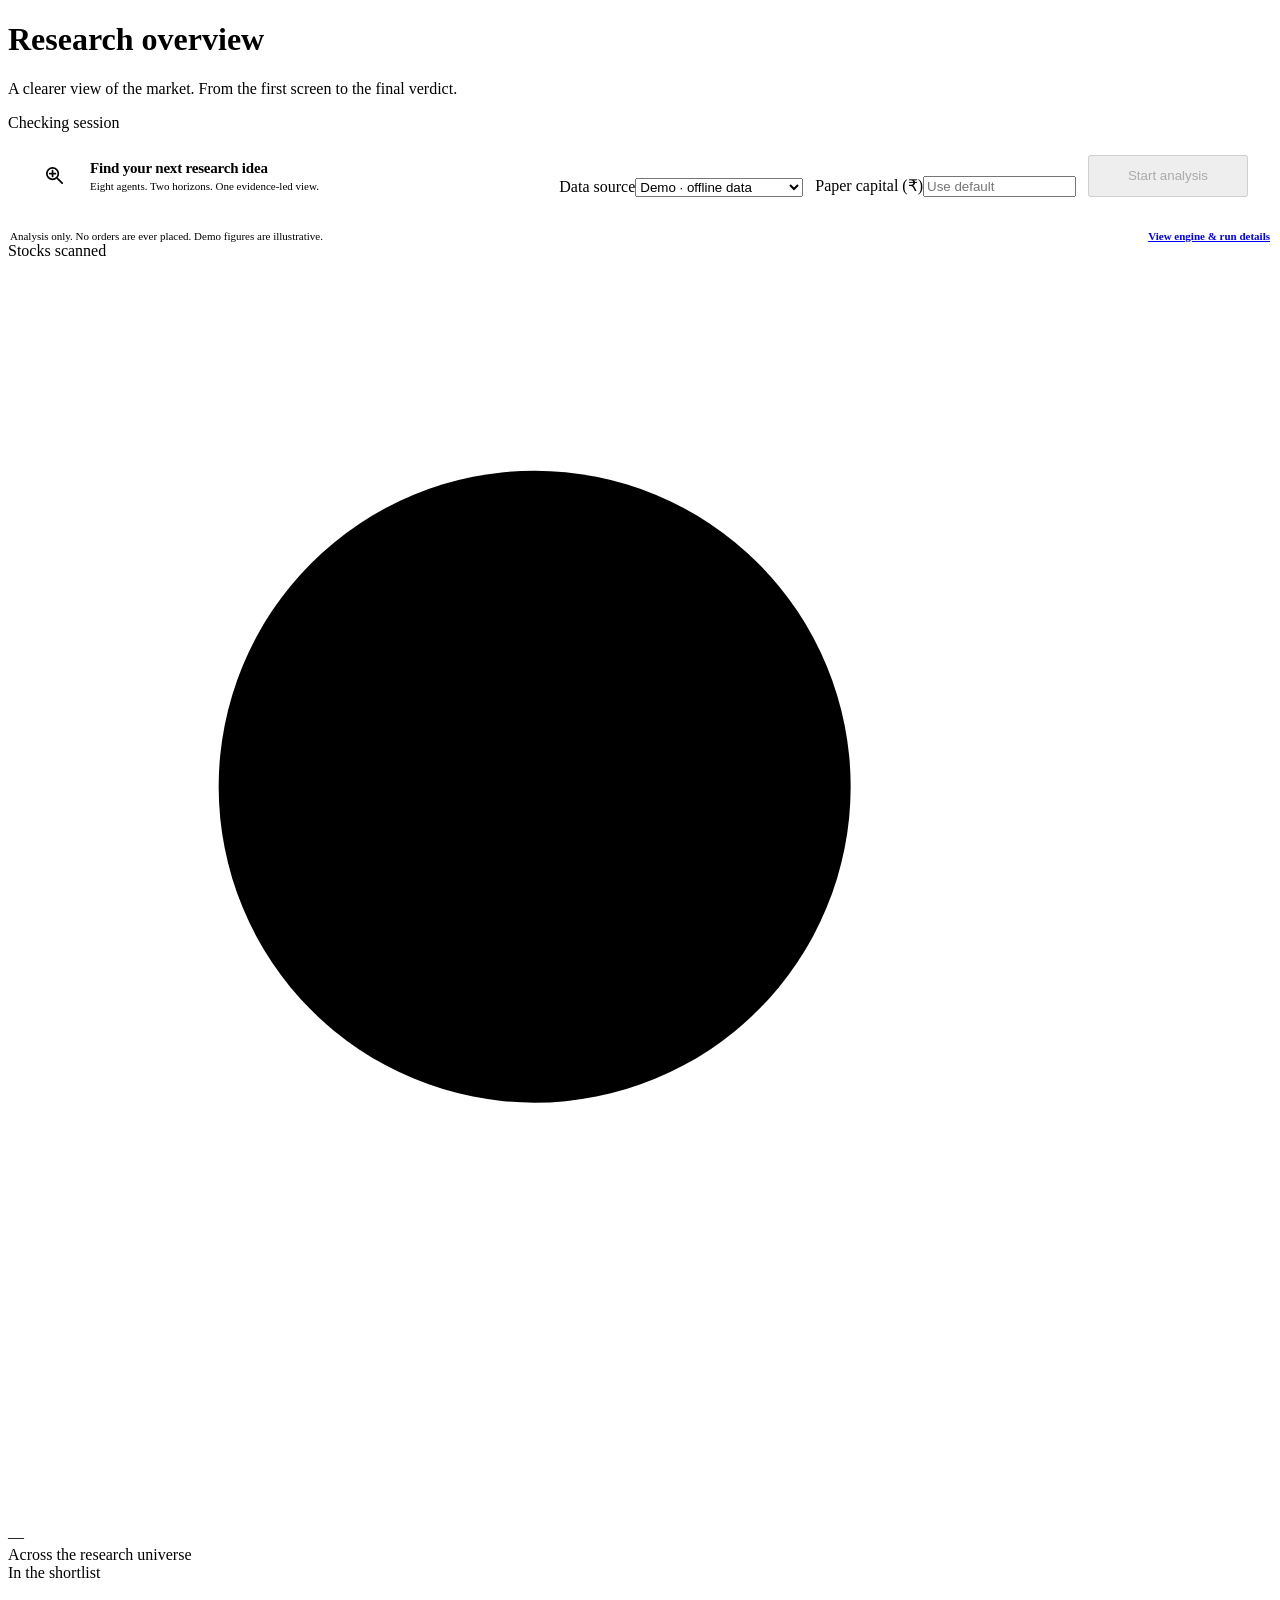
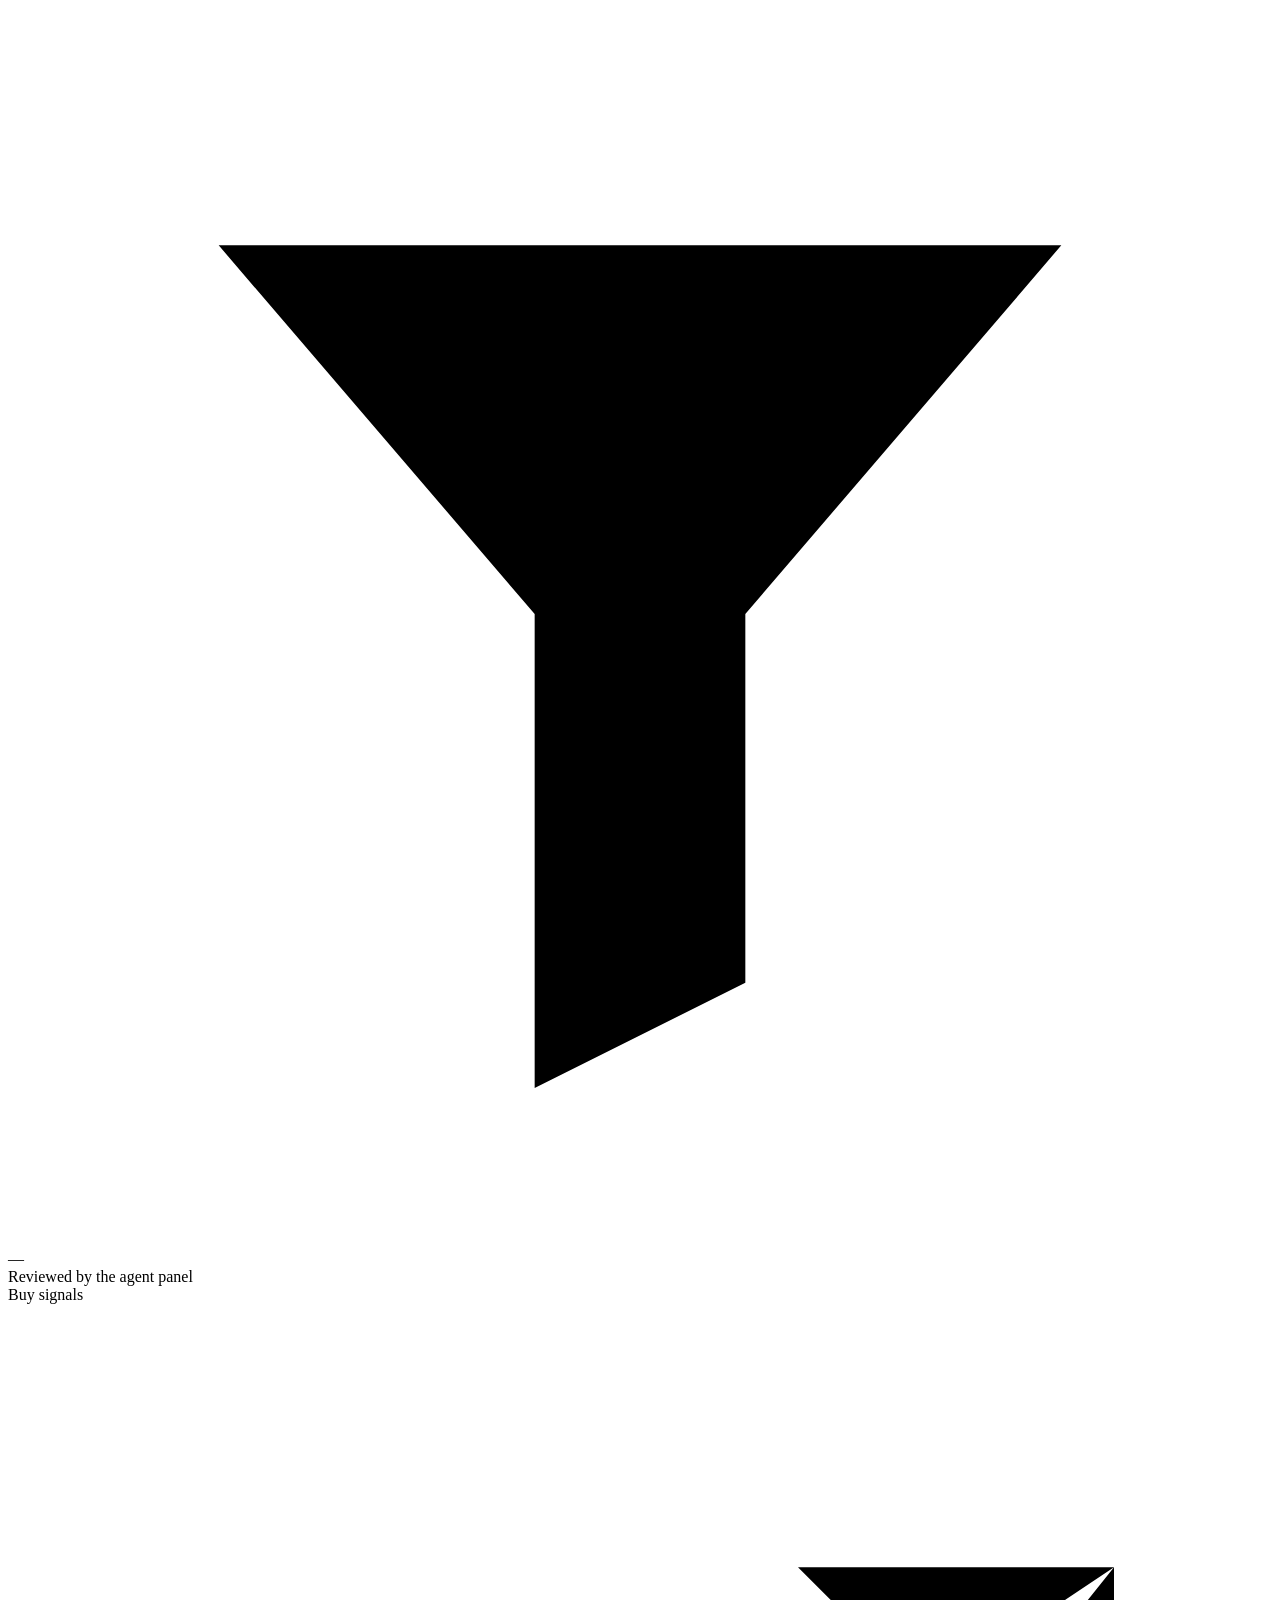
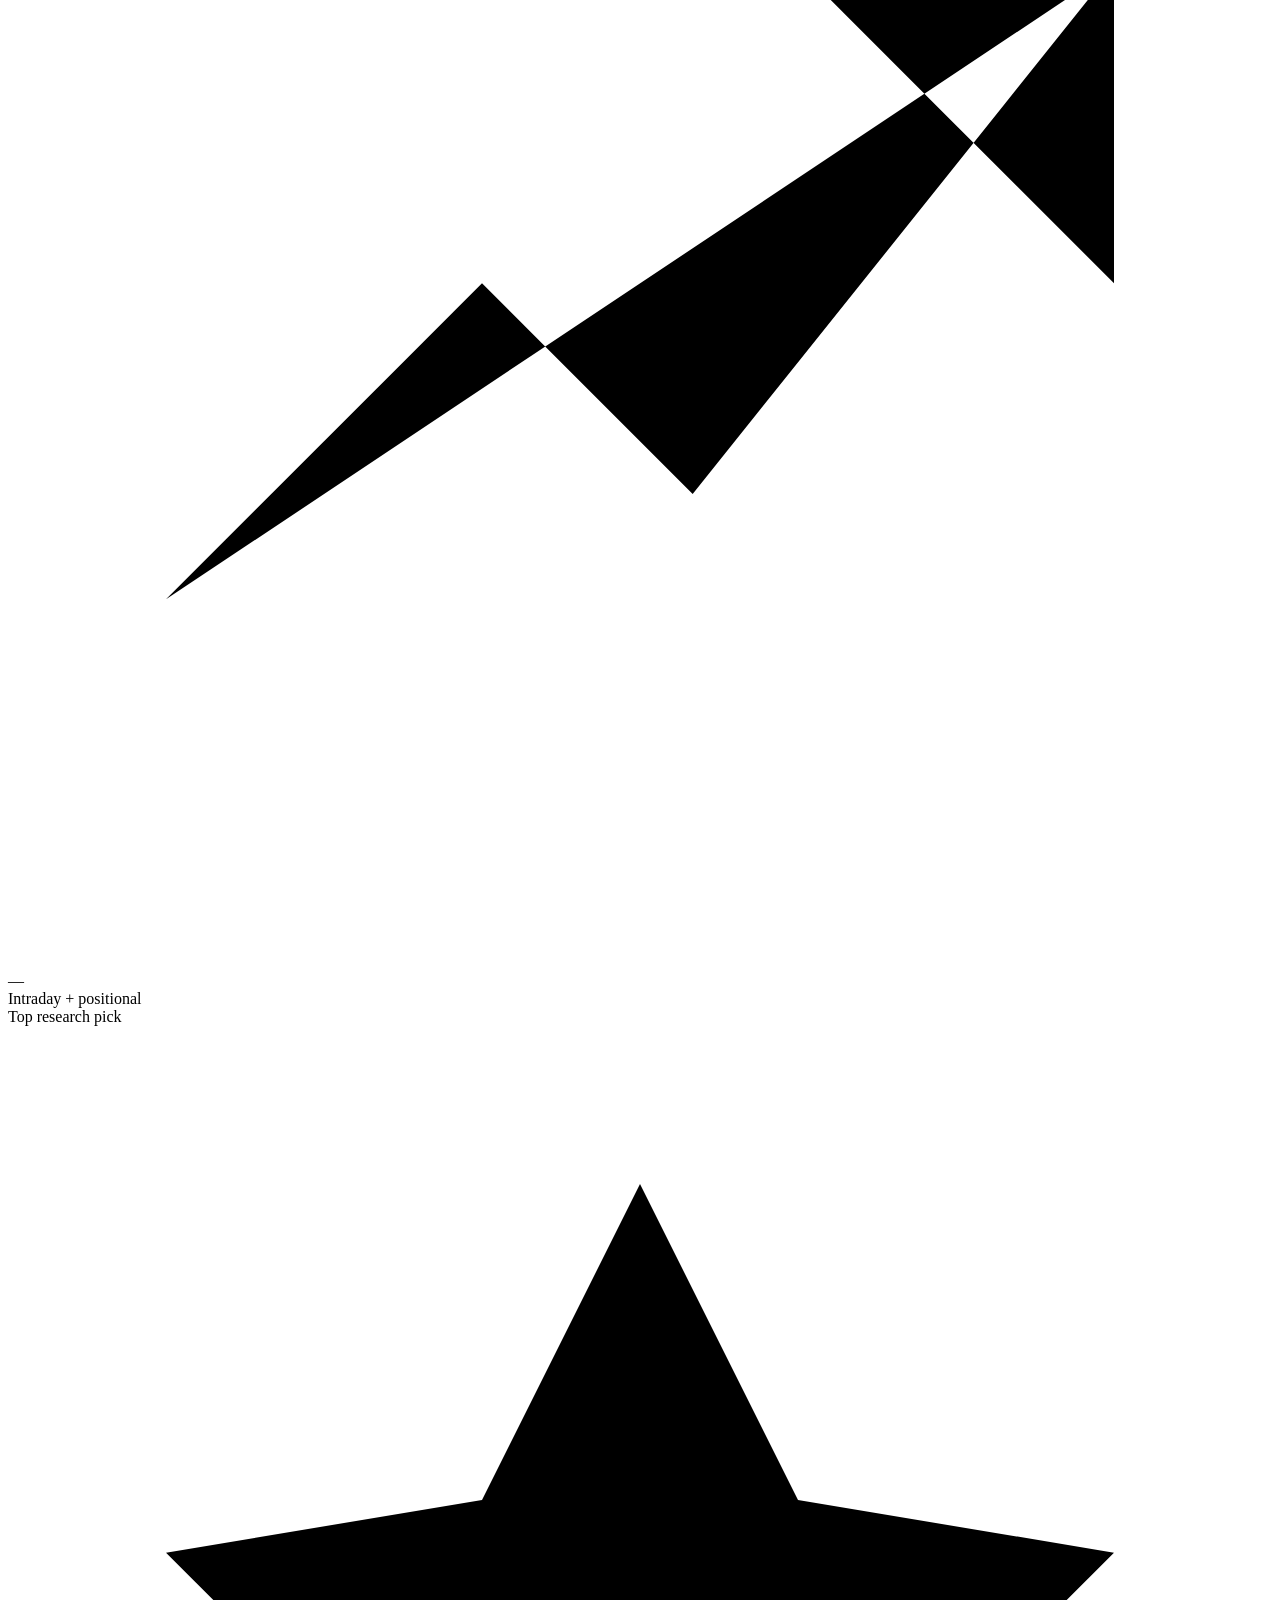
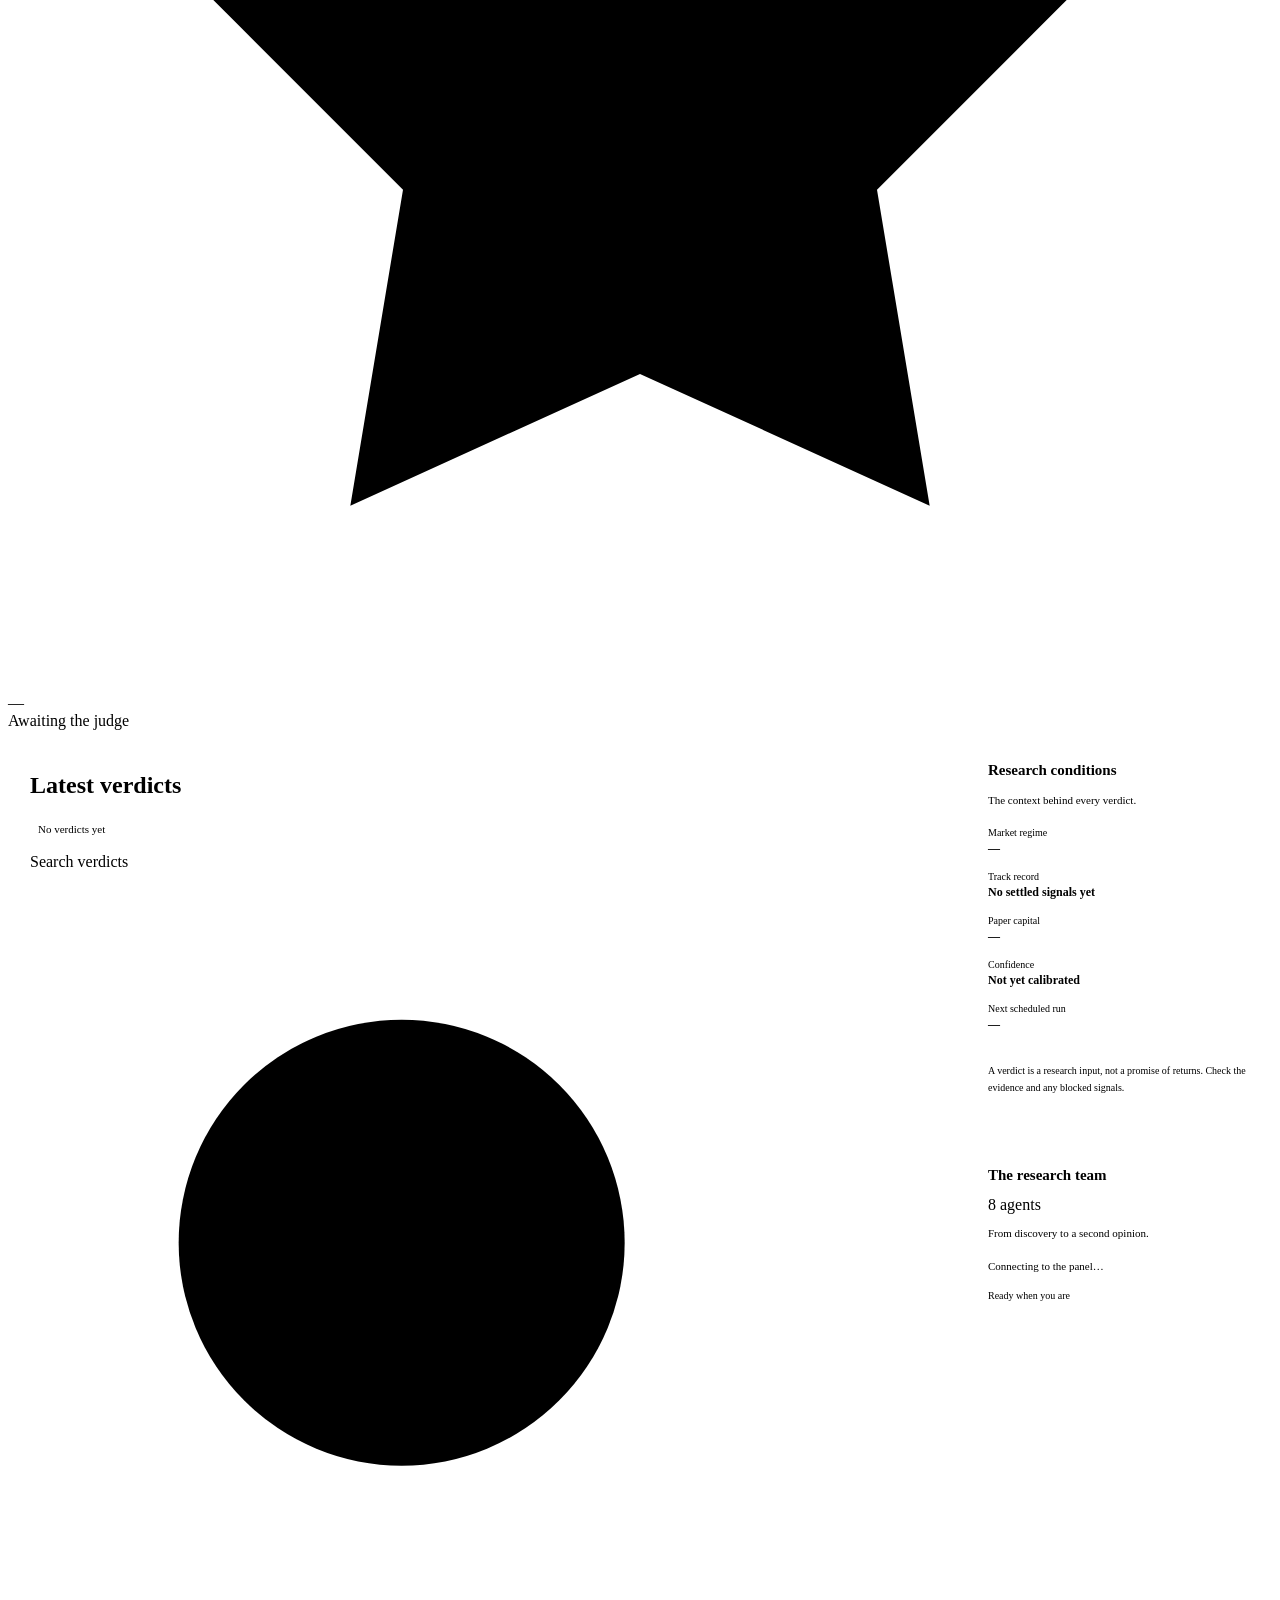
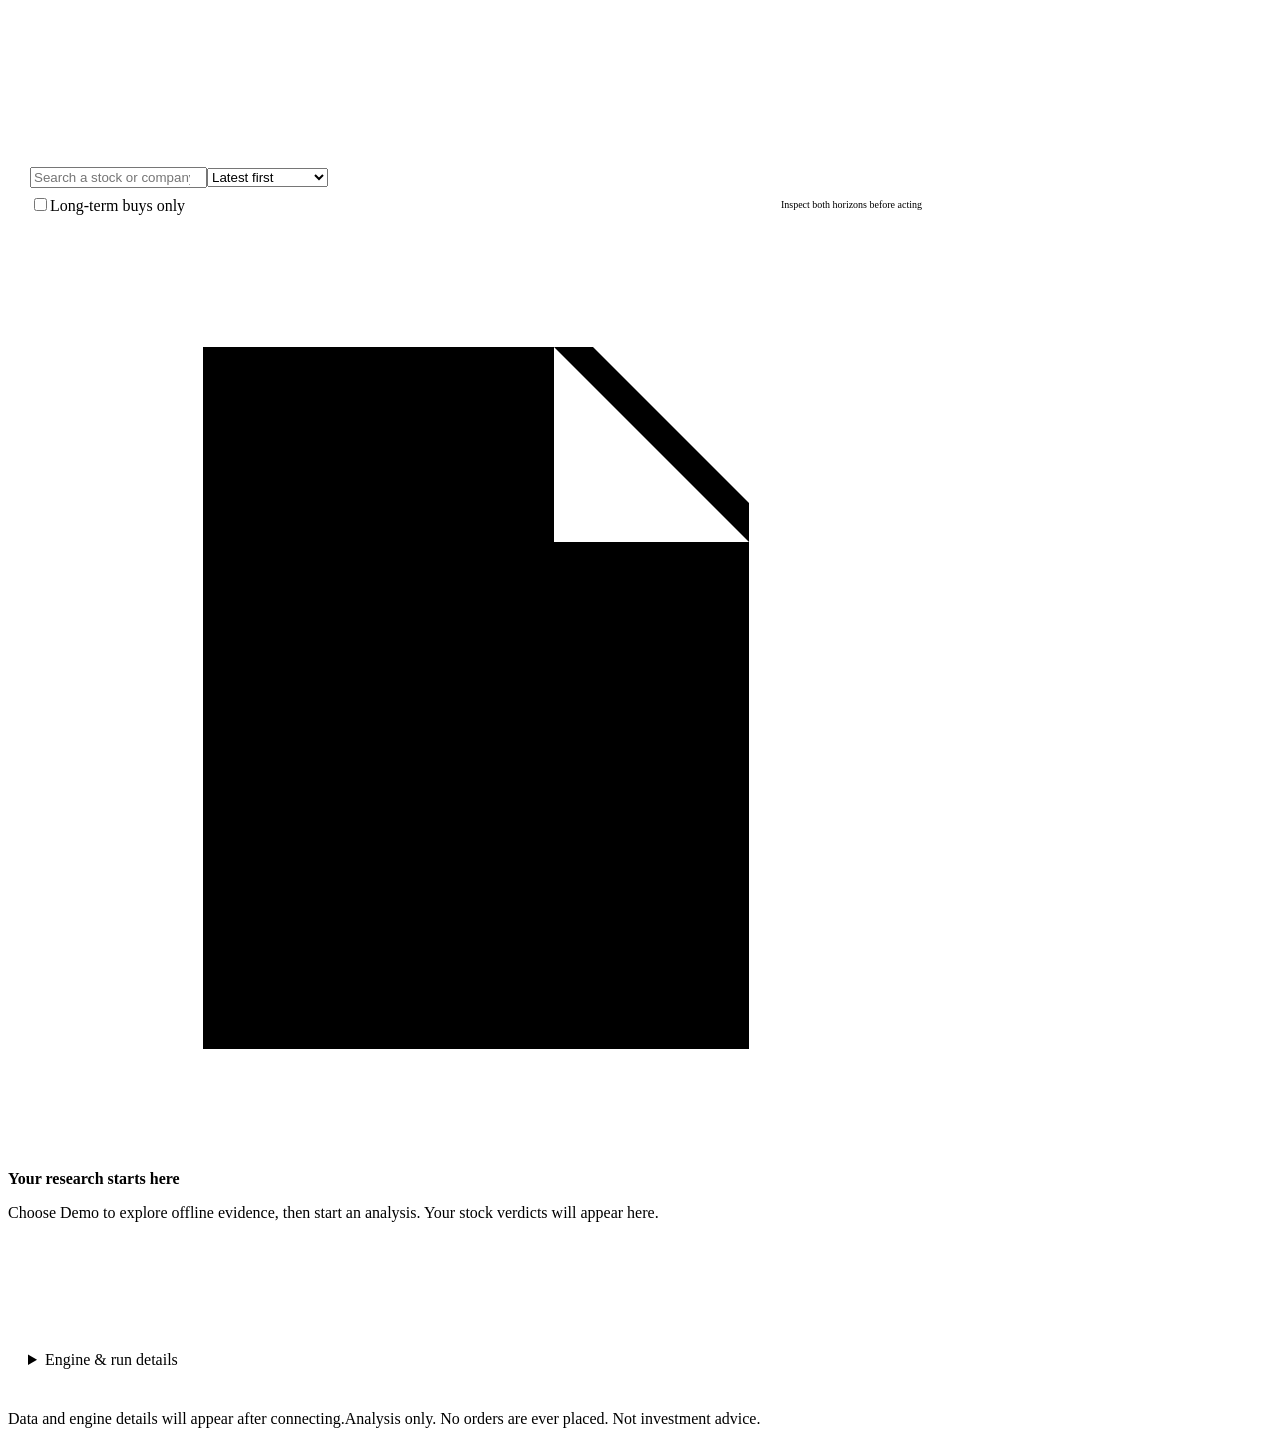
<file: dashboard.html>
<!DOCTYPE html>
<html lang="en">
<head>
<meta charset="utf-8">
<meta name="viewport" content="width=device-width, initial-scale=1">
<meta name="description" content="Your Indian equity research workspace. Explore stock evidence, agent analysis, intraday strategies and quality screens with Dalal Desk.">
<title>Overview · Dalal Desk</title>
<!-- shared:head -->
<!-- shared:styles -->
<style>
.scan-panel{display:flex;align-items:center;justify-content:space-between;gap:24px;padding:22px 24px;background:var(--card);border:1px solid var(--border);border-radius:var(--radius)}.scan-intro{display:flex;gap:14px;align-items:center;max-width:310px}.scan-icon{display:grid;place-items:center;width:44px;height:44px;flex:none;background:var(--accent-soft);color:var(--accent);border-radius:12px}.scan-icon svg{width:23px;height:23px;fill:none;stroke:currentColor;stroke-width:1.8;stroke-linecap:round;stroke-linejoin:round}.scan-intro h2{font-size:15px;margin:0 0 3px;letter-spacing:-.2px}.scan-intro p{font-size:11px;color:var(--muted);margin:0}.scan-fields{display:flex;align-items:flex-end;gap:12px}.scan-fields .field{min-width:0}.scan-fields input{width:145px}.scan-fields select{width:168px}.scan-fields .primary{min-width:160px;height:42px}.research-disclaimer{font-size:11px;color:var(--muted);margin:10px 2px 0;display:flex;justify-content:space-between;gap:14px;flex-wrap:wrap}.research-disclaimer a{font-weight:550}.workspace-grid{display:grid;grid-template-columns:minmax(0,1fr) 304px;gap:24px;align-items:start}.verdict-panel{background:var(--card);border:1px solid var(--border);border-radius:var(--radius);overflow:hidden}.verdict-panel>.sechead{padding:22px 22px 0;margin-bottom:16px}.results-count{font-size:11px;padding:3px 8px;border-radius:6px;color:var(--muted);background:var(--card-high)}.filter-panel{padding:0 22px 15px;border-bottom:1px solid var(--border)}.filter-meta{display:flex;align-items:center;justify-content:space-between;gap:12px;margin-top:7px}.filter-meta .note{font-size:10px}.search-toolbar select{max-width:150px}.search-toolbar>.button-text{white-space:nowrap}.feed{overflow:hidden}.row{padding:21px 22px;border-top:1px solid var(--border)}.row:first-child{border-top:0}.rowtop{display:flex;align-items:center;gap:12px;margin-bottom:16px}.rowtop>div:first-child{min-width:0}.sym{font-size:16px;font-weight:650;letter-spacing:-.3px}.sym .fired{display:inline-block;font-size:9px;margin-left:8px;padding:3px 6px;background:var(--green-soft);color:var(--green);border-radius:5px;vertical-align:2px}.subtle{font-size:11px;line-height:1.6;overflow-wrap:anywhere}.rowtop .px{margin-left:auto;text-align:right;flex:none}.px .p{font-size:16px;font-weight:600;letter-spacing:-.3px}.px .c{font-size:11px;margin-top:3px}.tracks{display:grid;grid-template-columns:1fr 1fr;gap:18px}.track{min-width:0;padding:0 0 0 18px;border-left:1px solid var(--border)}.track:first-child{padding-left:0;border-left:0}.track .thead{display:flex;align-items:center;gap:8px;flex-wrap:wrap;margin-bottom:8px}.track .tname{font-size:10px;font-weight:600;color:var(--muted)}.track .horizon{font-size:10px;color:var(--muted);margin-left:auto}.conf{font-size:15px;font-weight:650}.conf small{font-size:10px;color:var(--muted);font-weight:400}.track .twhy{font-size:12px;line-height:1.7;color:var(--ink-2);overflow-wrap:anywhere}.track .levels{font-size:11px;color:var(--muted);margin-top:9px;line-height:1.7}.track .gate{display:inline-block;margin-top:10px;font-size:10px;font-weight:550;line-height:1.6;color:var(--amber);background:var(--amber-soft);padding:5px 8px;border-radius:6px}.why{font-size:12px;color:var(--ink-2)}.feed-footer{display:flex;justify-content:space-between;align-items:center;gap:12px;padding:14px 22px;border-top:1px solid var(--border);min-height:62px}.feed-footer .note{font-size:11px}.feed-footer:has(button[hidden]){min-height:46px}.insight-sidebar{display:grid;gap:18px}.insight-sidebar .panel{padding:20px}.insight-sidebar .sechead{gap:8px;margin-bottom:8px}.insight-sidebar .sechead h2{font-size:15px}.panel-description{font-size:11px;color:var(--muted);line-height:1.6;margin-bottom:15px}.agents{display:grid;gap:0}.agent{padding:13px 0;border-top:1px solid var(--border)}.agent .top{display:flex;align-items:center;gap:10px}.agent .icon{display:grid;place-items:center;width:30px;height:30px;background:var(--card-high);color:var(--muted);border-radius:8px;flex:none}.agent .icon svg{width:17px;height:17px}.agent .name{font-size:12px;font-weight:600}.agent .role{font-size:11px;color:var(--muted);line-height:1.5;margin:7px 0 9px}.agent .status{display:flex;align-items:center;gap:5px;margin-left:auto;font-size:9px;color:var(--faint);text-transform:capitalize}.agent.working .status,.agent.working .icon{color:var(--accent)}.agent.working .icon{background:var(--accent-soft)}.agent.done .status,.agent.done .icon{color:var(--green)}.agent.done .icon{background:var(--green-soft)}.agent.working .dot{background:var(--accent)}.agent.done .dot{background:var(--green)}.agent .bars{display:none}.agent .stats{display:flex;gap:18px}.stat{display:flex;align-items:baseline;gap:5px}.stat .k{font-size:9px;color:var(--faint)}.stat .v{font-size:10px;font-weight:600;color:var(--ink-2);overflow-wrap:anywhere}.panel-status{font-size:10px;color:var(--muted);padding:10px 0 0;margin-top:5px;border-top:1px solid var(--border)}.context-list{display:grid;gap:15px;margin-top:18px}.stripitem{display:grid;gap:3px}.stripitem .k{font-size:10px;color:var(--muted)}.stripitem .v{font-size:12px;font-weight:550;color:var(--ink-2);overflow-wrap:anywhere}.context-note{font-size:10px;color:var(--muted);line-height:1.7;margin:16px 0 0;border-top:1px solid var(--border);padding-top:14px}.market-section{margin-top:26px}.market-section .feed{background:var(--card);border:1px solid var(--border);border-radius:var(--radius)}.trow{display:grid;gap:15px;align-items:center;padding:14px 18px;border-top:1px solid var(--border);font-size:12px}.trow:first-child{border:0}.trow.head{background:var(--card-low);color:var(--muted);font-size:10px;font-weight:600}.sectrow{grid-template-columns:minmax(120px,1.4fr) 80px 80px 100px minmax(120px,1fr) 90px}.obrow{grid-template-columns:minmax(120px,1.2fr) 100px 110px 100px minmax(160px,1.8fr)}.trow>*{min-width:0}.trow .sym{font-size:13px}.subtle.wrap{padding:0;margin:0;max-width:none;white-space:normal}.run-details{margin-top:24px;background:var(--card);border:1px solid var(--border);border-radius:var(--radius);padding:0 20px}.run-details summary{padding:15px 0}.engine-detail{color:var(--muted);font-size:11px;overflow-wrap:anywhere;margin:8px 0 15px}.run-details .logbox{margin-bottom:18px}.flash{animation:value-change .6s ease-out}@keyframes value-change{from{color:var(--accent)}to{color:inherit}}#retry-connection{margin:0 0 16px}.intro-action{font-size:12px;color:var(--accent);font-weight:600;text-decoration:none;white-space:nowrap}.intro-action:hover{text-decoration:underline}.main-column{min-width:0}
@media(max-width:1250px){.workspace-grid{grid-template-columns:minmax(0,1fr) 260px;gap:18px}.scan-panel{align-items:flex-start;flex-direction:column;gap:18px}.scan-intro{max-width:none}.scan-fields{width:100%}.scan-fields .field{flex:1}.scan-fields input,.scan-fields select{width:100%}.tracks{grid-template-columns:1fr;gap:16px}.track{padding:16px 0 0;border-left:0;border-top:1px solid var(--border)}.track:first-child{padding-top:0;border-top:0}.filter-meta{align-items:flex-start;flex-direction:column;gap:0}.search-toolbar select{max-width:none;flex:1}}
@media(max-width:1000px){.workspace-grid{grid-template-columns:minmax(0,1fr)}.insight-sidebar{grid-template-columns:1fr 1fr}.agents{display:grid;grid-template-columns:1fr 1fr;gap:0 16px}.tracks{grid-template-columns:1fr 1fr;gap:18px}.track{padding:0 0 0 18px;border-top:0;border-left:1px solid var(--border)}.filter-meta{flex-direction:row;align-items:center}.sectrow,.obrow{grid-template-columns:1fr 1fr}.trow.head{display:none}.trow .cell[data-label]::before{content:attr(data-label);display:block;font-size:10px;color:var(--muted);font-weight:550;margin-bottom:4px}.sectrow>.lead,.obrow>.lead,.sectrow>:nth-child(5),.obrow>:nth-child(5){grid-column:1/-1}}
@media(max-width:600px){.scan-panel{padding:18px;gap:16px}.scan-fields{display:grid;grid-template-columns:1fr 1fr;gap:12px}.scan-fields .primary{grid-column:1/-1;width:100%;margin-top:3px}.scan-intro p{font-size:11px}.research-disclaimer{font-size:10px}.workspace-grid{gap:20px}.tracks{grid-template-columns:1fr;gap:15px}.track{padding:15px 0 0;border-left:0;border-top:1px solid var(--border)}.track:first-child{padding-top:0;border:0}.insight-sidebar{grid-template-columns:1fr}.agents{grid-template-columns:1fr 1fr}.verdict-panel>.sechead{padding:18px 17px 0}.filter-panel{padding:0 17px 12px}.row{padding:19px 17px}.feed-footer{padding:12px 17px}.filter-meta{align-items:flex-start;flex-direction:column}.rowtop{align-items:flex-start}.sym{font-size:15px}.rowtop .px .p{font-size:14px}.rowtop .px .c{font-size:10px}.intro-action{font-size:11px}.page-actions{width:auto}.research-disclaimer>a{display:none}.track .horizon{margin-left:0}.agent .stats{gap:9px;flex-wrap:wrap}.agent .top{gap:6px}.agent .name{font-size:11px}.agent .status{font-size:8px}}
</style>
</head>
<body>
<!-- shared:shell -->
<div class="wrap">
  <header class="page-header">
    <div><h1 class="page-title">Research overview</h1><p class="page-description">A clearer view of the market. From the first screen to the final verdict.</p></div>
    <div class="page-actions"><span class="chip" id="phase"><span class="livedot"></span><span id="phasetext">Checking session</span></span></div>
  </header>
  <main id="board" tabindex="-1">
    <section class="scan-panel" aria-labelledby="scan-title">
      <div class="scan-intro"><div class="scan-icon" aria-hidden="true"><svg viewBox="0 0 24 24"><circle cx="10" cy="10" r="6"/><path d="m15 15 5 5M7 10h6M10 7v6"/></svg></div><div><h2 id="scan-title">Find your next research idea</h2><p>Eight agents. Two horizons. One evidence-led view.</p></div></div>
      <div class="scan-fields">
        <div class="field"><label for="mode" class="field-label">Data source</label><select id="mode"><option value="demo">Demo · offline data</option><option value="live">Live · NSE market</option></select></div>
        <div class="field"><label for="capital" class="field-label">Paper capital (₹)</label><input id="capital" type="number" min="1" step="any" inputmode="decimal" placeholder="Use default" aria-describedby="capital-error" /></div>
        <button type="button" class="primary" id="start" disabled><span id="startspin" class="spinner" style="display:none" aria-hidden="true"></span><span id="startlabel">Start analysis</span></button>
      </div>
    </section>
    <div id="capital-error" class="field-error" role="alert"></div>
    <p class="research-disclaimer"><span>Analysis only. No orders are ever placed. Demo figures are illustrative.</span><a href="#run-details">View engine &amp; run details</a></p>
    <div class="banner" id="banner" role="status" aria-live="polite"></div><button id="retry-connection" class="ghost" type="button" hidden>Retry connection</button>
    <section class="kpis" aria-label="Analysis summary">
      <div class="kpi"><div class="kpi-label-line"><span class="label">Stocks scanned</span><svg viewBox="0 0 24 24" aria-hidden="true"><circle cx="10" cy="10" r="6"/><path d="m15 15 5 5"/></svg></div><div class="value" id="kpi-universe">—</div><div class="sub">Across the research universe</div></div>
      <div class="kpi"><div class="kpi-label-line"><span class="label">In the shortlist</span><svg viewBox="0 0 24 24" aria-hidden="true"><path d="M4 5h16l-6 7v7l-4 2v-9Z"/></svg></div><div class="value" id="kpi-debate">—</div><div class="sub">Reviewed by the agent panel</div></div>
      <div class="kpi"><div class="kpi-label-line"><span class="label">Buy signals</span><svg viewBox="0 0 24 24" aria-hidden="true"><path d="m3 17 6-6 4 4 8-10M15 5h6v6"/></svg></div><div class="value" id="kpi-buys">—</div><div class="sub" id="kpi-buys-sub">Intraday + positional</div></div>
      <div class="kpi kpi-accent"><div class="kpi-label-line"><span class="label">Top research pick</span><svg viewBox="0 0 24 24" aria-hidden="true"><path d="m12 3 3 6 6 1-4.5 4.5 1 6L12 18l-5.5 2.5 1-6L3 10l6-1Z"/></svg></div><div class="value" id="kpi-top">—</div><div class="sub" id="kpi-top-sub">Awaiting the judge</div></div>
    </section>
    <div class="workspace-grid">
      <div class="main-column">
        <section class="verdict-panel" id="verdicts" aria-labelledby="verdict-title">
          <div class="sechead"><h2 id="verdict-title">Latest verdicts</h2><span class="results-count" id="feednote">No verdicts yet</span></div>
          <div class="filter-panel">
            <div class="search-toolbar"><label class="search-field"><span class="sr-only">Search verdicts</span><svg viewBox="0 0 24 24" aria-hidden="true"><circle cx="10" cy="10" r="6"/><path d="m15 15 5 5"/></svg><input id="verdict-search" type="search" placeholder="Search a stock or company" autocomplete="off" /></label><select id="verdict-sort" aria-label="Sort verdicts"><option value="newest">Latest first</option><option value="confidence">Confidence</option><option value="symbol">Stock name A–Z</option></select><button id="verdict-clear" class="button-text" type="button" hidden>Clear filters</button></div>
            <div class="filter-meta"><label class="onlybuys"><input type="checkbox" id="buysonly"/><span>Long-term buys only</span></label><span class="note">Inspect both horizons before acting</span></div>
          </div>
          <div class="feed" id="feed"><div class="empty"><div class="empty-icon" aria-hidden="true"><svg viewBox="0 0 24 24"><path d="M5 3h10l4 4v14H5Z M14 3v5h5M8 12h8M8 16h5"/></svg></div><strong>Your research starts here</strong><p>Choose Demo to explore offline evidence, then start an analysis. Your stock verdicts will appear here.</p></div></div>
          <div class="feed-footer"><span id="feed-status" class="note" role="status" aria-live="polite"></span><button type="button" class="ghost" id="load-more" hidden>Load more verdicts</button></div>
        </section>
        <details class="run-details" id="run-details"><summary>Engine &amp; run details</summary><p class="engine-detail" id="engineline">Connecting to the analysis engine…</p><div class="logbox" id="log">No run activity yet.</div></details>
      </div>
      <aside class="insight-sidebar" aria-label="Research context">
        <section class="panel"><div class="sechead"><h2>Research conditions</h2></div><p class="panel-description">The context behind every verdict.</p><div class="context-list" id="strip">
          <div class="stripitem"><span class="k">Market regime</span><span class="v" id="regime">—</span></div>
          <div class="stripitem"><span class="k">Track record</span><span class="v" id="record">No settled signals yet</span></div>
          <div class="stripitem"><span class="k">Paper capital</span><span class="v" id="capitalshown">—</span></div>
          <div class="stripitem"><span class="k">Confidence</span><span class="v" id="calib">Not yet calibrated</span></div>
          <div class="stripitem"><span class="k">Next scheduled run</span><span class="v" id="nextrun">—</span></div>
        </div><p class="context-note">A verdict is a research input, not a promise of returns. Check the evidence and any blocked signals.</p></section>
        <section class="panel"><div class="sechead"><h2>The research team</h2><span class="note" id="agentcount">8 agents</span></div><p class="panel-description">From discovery to a second opinion.</p><div class="agents" id="agents"><div class="subtle">Connecting to the panel…</div></div><div class="panel-status" id="panelnote" role="status">Ready when you are</div></section>
      </aside>
    </div>
    <section class="market-section" aria-label="Additional market evidence"><div class="sechead" id="obhead" style="display:none"><h2>Order book &gt; last quarter’s sales</h2><span class="note" id="obnote"></span></div><div class="feed" id="obfeed" style="display:none;margin-bottom:26px"></div><div class="sechead" id="secthead" style="display:none"><h2>Sector heatmap</h2><span class="note" id="sectnote"></span></div><div class="feed" id="sectfeed" style="display:none"></div></section>
  </main>
  <footer><span id="foot-left">Data and engine details will appear after connecting.</span><span class="right">Analysis only. No orders are ever placed. Not investment advice.</span></footer>
</div>
<!-- shared:js -->
<script>
(function () {
  "use strict";

  var ICONS = {
    scout:          '<circle cx="11" cy="11" r="7"/><path d="M20 20l-3.5-3.5"/>',
    technician:     '<path d="M3 16l4-5 3.5 3L14 8l3 4 4-6"/><path d="M3 20h18"/>',
    fundamentalist: '<path d="M12 3l8 5v2H4V8z"/><path d="M6 10v7M12 10v7M18 10v7"/><path d="M3 20h18"/>',
    newsdesk:       '<rect x="3" y="5" width="14" height="15" rx="2"/><path d="M17 9h4v9a2 2 0 01-2 2h-2z"/><path d="M6 9h8M6 13h8M6 17h5"/>',
    bull:           '<path d="M4 18l6-6 4 3 6-8"/><path d="M15 7h5v5"/>',
    bear:           '<path d="M4 7l6 6 4-3 6 8"/><path d="M20 17h-5v-5"/>',
    judge:          '<path d="M12 3v18"/><path d="M5 21h14"/><path d="M3 8l9-3 9 3"/><path d="M3 8l-1 5a3 3 0 006 0z"/><path d="M21 8l1 5a3 3 0 01-6 0z"/>',
    messenger:      '<path d="M21 4L3 11l7 3 3 7z"/><path d="M21 4L10 14"/>'
  };

  var CFG = null, agentNodes = {}, lastRunKey = "";
  var LAST_VERDICTS = null, feedSignature = "", sectorSignature = "", bookSignature = "";
  var PAGE_SIZE = 12, visibleLimit = PAGE_SIZE;
  var BUYS_ONLY = false, SEARCH = "", SORT = "newest";
  var pollTimer = null, pollBusy = false, pollRequested = false, pollFailures = 0;
  var connected = false, serverRunning = false, startPending = false;
  var awaitingStart = false, acceptedAt = 0, requestGeneration = 0, actionNotice = null;
  var searchComposing = false;
  try {
    var saved = localStorage.getItem("dalal.buysonly");
    if (saved !== null) { BUYS_ONLY = saved === "1"; }
  } catch (e) { /* storage is optional */ }

  function readFilters() {
    var params = new URLSearchParams(location.search);
    SEARCH = params.get("q") || "";
    SORT = ["newest", "confidence", "symbol"].indexOf(params.get("sort")) !== -1
      ? params.get("sort") : "newest";
    if (params.has("buys")) { BUYS_ONLY = params.get("buys") === "1"; }
    if (el("verdict-search")) { el("verdict-search").value = SEARCH; }
    if (el("verdict-sort")) { el("verdict-sort").value = SORT; }
    if (el("buysonly")) { el("buysonly").checked = BUYS_ONLY; }
  }

  function commitFilters() {
    visibleLimit = PAGE_SIZE;
    try {
      var url = new URL(location.href);
      if (SEARCH.trim()) { url.searchParams.set("q", SEARCH.trim()); }
      else { url.searchParams.delete("q"); }
      if (SORT !== "newest") { url.searchParams.set("sort", SORT); }
      else { url.searchParams.delete("sort"); }
      // Both checkbox states reproduce the view when the URL is shared.
      url.searchParams.set("buys", BUYS_ONLY ? "1" : "0");
      history.replaceState(null, "", url);
      localStorage.setItem("dalal.buysonly", BUYS_ONLY ? "1" : "0");
    } catch (e) { /* filtering still works without storage/history */ }
    renderFeed(LAST_VERDICTS);
  }

  function clearFilters() {
    SEARCH = ""; SORT = "newest"; BUYS_ONLY = false;
    if (el("verdict-search")) { el("verdict-search").value = ""; }
    if (el("verdict-sort")) { el("verdict-sort").value = SORT; }
    if (el("buysonly")) { el("buysonly").checked = false; }
    commitFilters();
    if (el("verdict-search")) { el("verdict-search").focus(); }
  }

  readFilters();
  if (el("buysonly")) {
    el("buysonly").addEventListener("change", function () { BUYS_ONLY = this.checked; commitFilters(); });
  }
  if (el("verdict-search")) {
    el("verdict-search").addEventListener("compositionstart", function () { searchComposing = true; });
    el("verdict-search").addEventListener("compositionend", function () {
      searchComposing = false; SEARCH = this.value; commitFilters();
    });
    el("verdict-search").addEventListener("input", function (event) {
      if (searchComposing || event.isComposing) { return; }
      SEARCH = this.value; commitFilters();
    });
  }
  if (el("verdict-sort")) {
    el("verdict-sort").addEventListener("change", function () { SORT = this.value; commitFilters(); });
  }
  if (el("verdict-clear")) { el("verdict-clear").addEventListener("click", clearFilters); }
  if (el("load-more")) {
    el("load-more").addEventListener("click", function () {
      var previousLimit = visibleLimit;
      visibleLimit += PAGE_SIZE; renderFeed(LAST_VERDICTS);
      var next = el("feed").children[previousLimit];
      if (next) { next.focus({ preventScroll: true }); }
    });
  }
  el("feed").addEventListener("click", function (event) {
    if (event.target.closest("[data-clear-filters]")) { clearFilters(); }
  });
  window.addEventListener("popstate", function () {
    readFilters(); visibleLimit = PAGE_SIZE; renderFeed(LAST_VERDICTS);
  });

  /* Same as text(), but marks a genuine change so the eye catches the delta.
     Only used on values that actually move during a run — flashing something
     that merely re-rendered would train you to ignore the flash. */
  function textFlash(node, value) {
    if (!node) { return; }
    var next = String(value);
    if (node.textContent === next) { return; }
    var first = node.dataset.seeded !== "1";
    node.textContent = next;
    node.dataset.seeded = "1";
    if (first) { return; }
    node.classList.remove("flash");
    void node.offsetWidth;              /* restart the animation */
    node.classList.add("flash");
  }

  /* ---------------- theme ---------------- */
  function money(value) {
    if (!Number.isFinite(value)) { return "—"; }
    return "₹" + value.toLocaleString("en-IN", { minimumFractionDigits: 2, maximumFractionDigits: 2 });
  }
  function pct(value) {
    if (!Number.isFinite(value)) { return "—"; }
    return (value >= 0 ? "+" : "") + value.toFixed(2) + "%";
  }

  /* ---------------- boot ---------------- */

  function configure(cfg) {
    if (!cfg || !Array.isArray(cfg.agents)) { throw new Error("The server returned an invalid configuration."); }
    CFG = cfg;
    text(el("brand"), cfg.brand || "Dalal Desk");
    text(el("agentcount"), cfg.agent_count + " agents on duty");
    document.title = (cfg.brand || "Dalal Desk") + " · Research overview";
    text(el("engineline"),
      "Engine: " + cfg.engine + " · " + cfg.engine_reason +
      " · Telegram: " + (cfg.telegram_configured ? "configured" : "not configured") +
      " · BUY threshold " + cfg.confidence_threshold + "/10");
    buildAgents(cfg.agents);
  }

  function banner(kind, message) {
    var node = el("banner");
    node.className = "banner show " + kind;
    text(node, message);
  }
  function hideBanner() { el("banner").className = "banner"; }

  function updateControls() {
    var busy = startPending || serverRunning || awaitingStart;
    el("start").disabled = !CFG || !connected || busy;
    el("start").setAttribute("aria-busy", busy ? "true" : "false");
    el("startspin").style.display = busy ? "block" : "none";
    text(el("startlabel"), busy ? "Analysing…" : "Start analysis");
    el("mode").disabled = busy;
    el("capital").disabled = busy;
    document.documentElement.dataset.connection = connected ? "online" : (pollFailures ? "offline" : "loading");
    if (el("retry-connection")) {
      el("retry-connection").hidden = connected;
      el("retry-connection").disabled = pollBusy;
      text(el("retry-connection"), pollBusy ? "Connecting…" : "Retry connection");
    }
  }

  function buildAgents(agents) {
    var host = el("agents");
    host.innerHTML = "";
    agents.forEach(function (a) {
      var card = document.createElement("div");
      card.className = "agent";
      card.innerHTML =
        '<div class="top">' +
          '<div class="icon"><svg width="17" height="17" viewBox="0 0 24 24" fill="none" ' +
            'stroke="currentColor" stroke-width="1.9" stroke-linecap="round" stroke-linejoin="round">' +
            (ICONS[a.id] || ICONS.scout) + '</svg></div>' +
          '<div class="name">' + esc(a.name) + '</div>' +
          '<div class="status"><span class="bars"><i></i><i></i><i></i><i></i></span>' +
            '<span class="dot"></span><span class="stext">offline</span></div>' +
        '</div>' +
        '<div class="role">' + esc(a.role) + '</div>' +
        '<div class="stats">' +
          '<div class="stat"><div class="k">' + esc(a.stat1) + '</div><div class="v s1">—</div></div>' +
          '<div class="stat"><div class="k">' + esc(a.stat2) + '</div><div class="v s2">—</div></div>' +
        '</div>';
      host.appendChild(card);
      agentNodes[a.id] = {
        card: card,
        stext: card.querySelector(".stext"),
        s1: card.querySelector(".s1"),
        s2: card.querySelector(".s2")
      };
    });
  }

  /* ---------------- polling ---------------- */

  function schedulePoll(delay) {
    clearTimeout(pollTimer);
    if (!document.hidden) { pollTimer = setTimeout(poll, delay); }
  }

  function requestPoll() {
    clearTimeout(pollTimer);
    if (pollBusy) { pollRequested = true; return; }
    poll();
  }

  async function poll() {
    if (document.hidden || pollBusy) { return; }
    pollBusy = true;
    updateControls();
    try {
      if (!CFG) { configure(await deskRequest("/config")); }
      var generation = requestGeneration;
      var state = await deskRequest("/status");
      if (!state || !Array.isArray(state.agents) ||
          ["idle", "running", "done", "error"].indexOf(state.status) === -1) {
        throw new Error("The server returned an invalid analysis status.");
      }
      // A request made before Start cannot restore a stale idle state.
      if (generation !== requestGeneration) { pollRequested = true; return; }
      connected = true; pollFailures = 0;
      render(state);
    } catch (error) {
      connected = false; pollFailures++;
      banner("err", (CFG ? "Connection interrupted. Your last received research is still shown. "
        : "Could not connect to the research server. ") +
        "We’ll retry automatically. " + (error.message || "Check your connection."));
    } finally {
      pollBusy = false; updateControls();
      var delay = pollFailures ? Math.min(30000, 2000 * Math.pow(2, Math.min(pollFailures - 1, 4)))
        : (serverRunning || startPending || awaitingStart ? 1000 : 10000);
      if (pollRequested) { pollRequested = false; delay = 0; }
      schedulePoll(delay);
    }
  }

  document.addEventListener("visibilitychange", function () {
    if (document.hidden) { clearTimeout(pollTimer); }
    else { requestPoll(); }
  });
  window.addEventListener("online", requestPoll);
  if (el("retry-connection")) { el("retry-connection").addEventListener("click", requestPoll); }

  function render(s) {
    serverRunning = s.status === "running";
    var running = serverRunning;
    if (awaitingStart && !startPending) {
      if (s.status !== "idle") { awaitingStart = false; actionNotice = null; }
      else if (Date.now() - acceptedAt > 5000) {
        awaitingStart = false;
        actionNotice = { kind: "warn", message: "No active analysis was found on the server. You can start again." };
      }
    }
    if (running) {
      el("mode").value = s.mode;
      if (Number.isFinite(s.capital) && s.capital > 0) { el("capital").value = s.capital; }
    }
    updateControls();

    /* KPIs */
    var k = s.kpis || {};
    textFlash(el("kpi-universe"), Number.isFinite(k.universe) ? k.universe : "—");
    textFlash(el("kpi-debate"), Number.isFinite(k.in_debate) ? k.in_debate : "—");
    textFlash(el("kpi-buys"), Number.isFinite(k.buy_signals) ? k.buy_signals : "—");

    var tg = s.telegram || {};
    text(el("kpi-buys-sub"),
      (Number.isFinite(k.intraday_signals) ? k.intraday_signals : "—") + " intraday · " + (Number.isFinite(k.positional_signals) ? k.positional_signals : "—") + " positional" +
      (tg.sent ? " · " + tg.sent + " sent" : ""));

    /* track record — the desk's own hit rate on settled signals */
    var record = el("record");
    var line = s.scoreboard_line || (CFG && CFG.scoreboard_line) || "";
    record.classList.toggle("none", !line);
    text(record, line || "no settled signals yet");

    /* market regime — decides whether the panel's momentum logic applies */
    var reg = (s.regime || (CFG && CFG.regime)) || {};
    var rnode = el("regime");
    rnode.classList.toggle("none", !reg.state || reg.state === "unknown");
    text(rnode, reg.state === "risk_on"
        ? "risk-on · NIFTY " + pct(reg.pct_vs_sma) + " vs 200dma"
        : reg.state === "risk_off"
          ? "RISK-OFF · NIFTY " + pct(reg.pct_vs_sma) + " vs 200dma · BUYs gated"
          : "unknown");

    /* the amount this run sized against */
    var shown = el("capitalshown");
    var amount = s.capital || (CFG && CFG.risk ? CFG.risk.capital : null);
    shown.classList.toggle("none", !s.capital);
    text(shown, amount ? money(amount) + (s.capital ? "" : " (default)") : "—");

    /* confidence calibration — does a 9/10 call beat a 7/10 one? */
    var calib = el("calib");
    var cline = (s.calibration_line || "").replace(/^confidence calibration:\s*/i, "");
    calib.classList.toggle("none", !cline);
    text(calib, cline || "not yet calibrated");

    /* next scheduled run */
    var sch = (s.scheduler || (CFG && CFG.scheduler)) || {};
    var next = el("nextrun");
    next.classList.toggle("none", !sch.enabled);
    text(next, sch.enabled
      ? sch.next_run_label
        + (sch.follows_session && sch.interval_minutes
             ? " · then every " + sch.interval_minutes + " min while open"
             : " · " + sch.times + " IST")
        + (sch.stood_down_today ? " · stood down today" : "")
      : "scheduler off");

    /* market phase chip */
    var mk = s.market || (CFG && CFG.market) || {};
    var chip = el("phase");
    chip.className = "chip" + (mk.live_session ? " live" : (mk.phase === "pre_open" ? " pre" : ""));
    text(el("phasetext"), mk.live_session
      ? mk.label + " · " + mk.session_pct + "% done · " + mk.minutes_to_close + "m left"
      : (mk.label || "Market status unavailable"));

    var top = k.top_pick || {};
    if (top.symbol) {
      el("kpi-top").innerHTML = esc(top.symbol) +
        '<small>' + (Number.isFinite(top.confidence) ? top.confidence : "—") + '/10</small>';
      text(el("kpi-top-sub"), (top.verdict || "").toLowerCase() === "buy"
        ? "best BUY · " + (top.track || "") + " · " + (top.horizon || "")
        : "highest confidence (" + esc(top.verdict || "—") + " · " + (top.track || "") + ")");
    } else {
      text(el("kpi-top"), "—");
      text(el("kpi-top-sub"), running ? "debate in progress" : "awaiting the judge");
    }

    /* agents */
    var working = 0, done = 0;
    s.agents.forEach(function (a) {
      var node = agentNodes[a.id];
      if (!node) { return; }
      if (node.card.className !== "agent " + a.status) {
        node.card.className = "agent " + a.status;
      }
      text(node.stext, a.status);
      setStat(node.s1, a.stat1 && a.stat1.value);
      setStat(node.s2, a.stat2 && a.stat2.value);
      if (a.status === "working") { working++; }
      if (a.status === "done") { done++; }
    });

    text(el("panelnote"),
      s.status === "idle" ? "Ready when you are" :
      s.status === "running" ? done + " done · " + working + " working · mode " + s.mode :
      s.status === "error" ? "run stopped — see the log" :
      "all " + done + " agents done · mode " + s.mode);


    renderSectors(s.sector_heat || {});
    renderOrderBook(s.orderbook || {});

    /* verdict feed */
    var runKey = String(s.run_id) + "|" + String(s.started_at);
    if (runKey !== lastRunKey) { lastRunKey = runKey; feedSignature = ""; visibleLimit = PAGE_SIZE; }
    renderFeed(s.verdicts || []);

    /* log */
    var logbox = el("log");
    var joined = (s.log || []).join("\n") || "—";
    if (logbox.textContent !== joined) {
      var pinned = logbox.scrollTop + logbox.clientHeight >= logbox.scrollHeight - 24;
      logbox.textContent = joined;
      if (pinned) { logbox.scrollTop = logbox.scrollHeight; }
    }

    /* footer */
    var stocks = Number.isFinite(k.universe) ? k.universe : null;
    text(el("foot-left"),
      (stocks === null ? "Research data" : stocks + " stocks in this research run") + " · data updated " +
      (s.data_ts || "—") + " · engine: " + (s.engine || "—"));

    /* banners */
    if (s.status === "error" && s.error) {
      banner("err", "Run failed — " + s.error);
    } else if (actionNotice) {
      banner(actionNotice.kind, actionNotice.message);
    } else if (s.concentration) {
      banner("warn", "Concentration — " + s.concentration);
    } else if (tg.error) {
      banner("warn", "Telegram: " + tg.error);
    } else if (CFG && !CFG.telegram_configured) {
      banner("info", "Telegram delivery is off. Signals remain available in this workspace.");
    } else {
      hideBanner();
    }
  }

  function setStat(node, value) {
    var str = (value === null || value === undefined || value === "") ? "—" : String(value);
    node.classList.toggle("small", str.length > 9);   /* long values (engine name) shrink */
    textFlash(node, str);
  }

  /* Filters affect only this view; both horizons and safeguards are retained. */
  function isLongBuy(v) {
    var p = (v.tracks || {}).positional;
    return !!(p && p.verdict === "BUY");
  }

  function confidence(v) {
    var tracks = v.tracks || {};
    return Math.max.apply(Math, [tracks.intraday, tracks.positional].map(function (track) {
      return track && Number.isFinite(track.confidence) ? track.confidence : -1;
    }));
  }

  function renderFeed(verdicts) {
    var feed = el("feed");
    if (Array.isArray(verdicts)) { LAST_VERDICTS = verdicts; }
    var all = LAST_VERDICTS || [];
    var query = SEARCH.trim().toLocaleLowerCase();
    var shown = all.filter(function (v) {
      return (!BUYS_ONLY || isLongBuy(v)) && (!query ||
        (String(v.symbol || "") + " " + String(v.name || "")).toLocaleLowerCase().indexOf(query) !== -1);
    });
    if (SORT === "confidence") { shown.sort(function (a, b) { return confidence(b) - confidence(a); }); }
    else if (SORT === "symbol") { shown.sort(function (a, b) { return String(a.symbol).localeCompare(String(b.symbol)); }); }
    // /status supplies newest first; stable sorts retain that order for ties.
    var visible = shown.slice(0, visibleLimit);
    var activeFilters = !!(query || BUYS_ONLY || SORT !== "newest");
    if (el("verdict-clear")) { el("verdict-clear").hidden = !activeFilters; }
    if (el("load-more")) {
      el("load-more").hidden = shown.length <= visibleLimit;
      text(el("load-more"), "Show " + Math.min(PAGE_SIZE, Math.max(0, shown.length - visibleLimit)) + " more verdicts");
    }
    var note = LAST_VERDICTS === null ? "Waiting for research data"
      : !all.length ? "No verdicts yet"
      : shown.length + " of " + all.length + " verdicts" + (BUYS_ONLY ? " · positional BUYs" : "") +
        (SORT === "confidence" ? " · highest track confidence" : SORT === "symbol" ? " · A–Z" : " · newest first");
    text(el("feednote"), note);
    text(el("feed-status"), all.length ? "Showing " + visible.length + " of " + shown.length + " matching verdicts" : note);

    var signature = JSON.stringify([visible, query, BUYS_ONLY, SORT, LAST_VERDICTS === null, all.length, !all.length && serverRunning]);
    if (signature === feedSignature) { return; }
    feedSignature = signature;
    if (!all.length) {
      feed.innerHTML = '<div class="empty"><strong>' +
        (LAST_VERDICTS === null ? 'Connecting to your research desk' : serverRunning ? 'Your research is underway' : 'Your next idea starts here') +
        '</strong><p>' + (LAST_VERDICTS === null ? 'Research will appear here once the server connects.'
          : serverRunning ? 'The panel is gathering evidence. Verdicts will appear as each company is assessed.'
          : 'Choose a research mode and select Start analysis. Each verdict includes the evidence, risk levels and both time horizons.') + '</p></div>';
      return;
    }
    if (!shown.length) {
      feed.innerHTML = '<div class="empty"><strong>No matching verdicts</strong><p>' +
        (query ? 'No symbols or company names match “' + esc(SEARCH.trim()) + '”' + (BUYS_ONLY ? ' within positional BUYs.' : '.')
          : 'None of the ' + all.length + ' analysed companies rated BUY for the multi-week horizon. Desk rules may hold back BUYs in risk-off conditions.') +
        '</p><button type="button" class="ghost" data-clear-filters>Clear filters</button></div>';
      return;
    }

    var fragment = document.createDocumentFragment();
    visible.forEach(function (v) {
      var row = document.createElement("article");
      row.className = "row";
      row.tabIndex = -1;
      row.setAttribute("aria-label", String(v.symbol || "Stock") + " research verdict");
      var dir = dirClass(v.day_change_pct);
      var t = v.tracks || {};
      var anyFired = (t.intraday && t.intraday.fired) || (t.positional && t.positional.fired);
      row.innerHTML =
        '<div class="rowtop">' +
          '<div><div class="sym">' + esc(v.symbol) +
            (anyFired ? '<span class="fired" title="Cleared the confidence threshold and was queued for Telegram">SIGNAL</span>' : '') + '</div>' +
            '<div class="subtle">' + esc(v.name || "") +
            (v.cap_segment ? " · " + esc(v.cap_segment) + " cap" : "") +
            (Number.isFinite(v.rel_day_change_pct) ? ' · ' + pct(v.rel_day_change_pct) + ' vs index' : '') +
            (v.data_gaps ? ' · ' + esc(v.data_gaps) + ' data gap(s)' : '') +
            (v.ungrounded ? ' · ⚠ ' + esc(v.ungrounded) + ' unverified figure(s)' : '') +
            '</div></div>' +
          '<div class="px"><span class="p">' + money(v.price) + '</span>' +
            '<span class="c ' + dir + '">' + pct(v.day_change_pct) + '</span></div>' +
        '</div>' +
        '<div class="tracks">' + trackCell("Intraday", t.intraday) + trackCell("Positional", t.positional) + '</div>';
      fragment.appendChild(row);
    });
    feed.replaceChildren(fragment);
  }

  function renderSectors(heat) {
    var signature = JSON.stringify(heat);
    if (signature === sectorSignature) { return; }
    sectorSignature = signature;
    var rows = heat.rows || [];
    var head = el("secthead"), feed = el("sectfeed");
    if (!rows.length) { head.style.display = "none"; feed.style.display = "none"; return; }
    head.style.display = ""; feed.style.display = "";
    text(el("sectnote"), (heat.leaders || []).length
      ? "leading: " + heat.leaders.slice(0, 3).join(", ")
      : "no sector is broadly leading today");

    var html = '<div class="trow head sectrow"><div>Sector</div><div>Index</div>' +
               '<div>Median</div><div>Breadth</div><div>Best / worst</div><div></div></div>';
    rows.forEach(function (r) {
      html += '<div class="trow sectrow">' +
        '<div class="cell lead"><b>' + esc(r.sector) + '</b>' +
          (r.index ? '<div class="subtle">' + esc(r.index) + ' index</div>' : '') + '</div>' +
        '<div class="cell num ' + dirClass(r.index_change_pct) + '" data-label="Index">' +
          pct(r.index_change_pct) + '</div>' +
        '<div class="cell num ' + dirClass(r.median_move_pct) + '" data-label="Median">' +
          pct(r.median_move_pct) + '</div>' +
        '<div class="cell num" data-label="Breadth">' + (r.advancing) + '/' +
          (r.advancing + r.declining) + ' up' +
          (r.advance_pct !== null ? ' <span class="subtle">(' + r.advance_pct + '%)</span>' : '') + '</div>' +
        '<div class="cell subtle" data-label="Best / worst">' + esc(r.best.symbol) + ' ' +
          pct(r.best.change) + ' · ' + esc(r.worst.symbol) + ' ' + pct(r.worst.change) + '</div>' +
        '<div class="cell"><span class="pill ' + esc(r.state) + '">' + esc(r.state) + '</span></div>' +
        '</div>';
    });
    feed.innerHTML = html;
  }

  function dirClass(v) {
    return !Number.isFinite(v) ? "flat" : v > 0 ? "up" : v < 0 ? "down" : "flat";
  }

  function renderOrderBook(book) {
    var signature = JSON.stringify(book);
    if (signature === bookSignature) { return; }
    bookSignature = signature;
    var head = el("obhead"), feed = el("obfeed");
    var rows = book.qualifying || [];
    if (!book.generated) { head.style.display = "none"; feed.style.display = "none"; return; }
    head.style.display = ""; feed.style.display = "";
    text(el("obnote"), rows.length
      ? rows.length + " of " + book.with_orderbook + " with an order book on file clear 1.0x"
      : (book.with_orderbook
          ? "none of the " + book.with_orderbook + " on file clear 1.0x"
          : "no order book values on file yet — fill orderbook.json"));

    if (!rows.length) {
      feed.innerHTML = '<div class="empty">' +
        (book.with_orderbook
          ? "No company on file currently has an order book above its last quarter's sales."
          : "Order book values are not machine-readable on NSE or BSE. Add them to " +
            "<b>orderbook.json</b> from company investor presentations — " +
            book.candidates + " order-driven names are already listed there.") +
        '</div>';
      return;
    }

    var html = '<div class="trow head obrow"><div>Stock</div><div>Book / sales</div>' +
               '<div>Order book</div><div>Q sales</div><div>Reading</div></div>';
    rows.forEach(function (r) {
      html += '<div class="trow obrow">' +
        '<div class="cell lead"><b>' + esc(r.symbol) + '</b><div class="subtle">' +
          esc(r.sector || "") + '</div></div>' +
        '<div class="cell num" data-label="Book / sales"><b>' + r.book_to_sales + 'x</b>' +
          (r.stale ? '<div class="subtle">stale</div>' : '') + '</div>' +
        '<div class="cell num" data-label="Order book">₹' +
          Number(r.order_book_cr).toLocaleString("en-IN") + ' Cr' +
          (r.order_book_as_of ? '<div class="subtle">' + esc(r.order_book_as_of) + '</div>' : '') + '</div>' +
        '<div class="cell num" data-label="Q sales">₹' +
          Number(r.quarterly_revenue_cr).toLocaleString("en-IN") + ' Cr</div>' +
        '<div class="cell subtle wrap" data-label="Reading">' + esc(r.reason) + '</div>' +
        '</div>';
    });
    feed.innerHTML = html;
  }


  function trackCell(label, track) {
    if (!track) { return ''; }
    var verdict = track.verdict || "—";
    var conf = track.confidence;
    var levels = track.levels || {};

    var levelBits = [];
    if (typeof levels.trigger === "number") { levelBits.push("Trigger " + money(levels.trigger)); }
    if (typeof levels.invalidation === "number") { levelBits.push("Invalidation " + money(levels.invalidation)); }
    if (typeof levels.objective === "number") { levelBits.push("Objective " + money(levels.objective)); }
    if (typeof levels.watch_above === "number") { levelBits.push("Watch above " + money(levels.watch_above)); }
    if (typeof levels.watch_below === "number") { levelBits.push("Watch below " + money(levels.watch_below)); }

    return '<div class="track ' + esc(verdict) + '">' +
      '<div class="thead">' +
        '<span class="badge ' + esc(verdict) + '">' + esc(verdict) + '</span>' +
        '<span class="tname">' + esc(label) + '</span>' +
        (conf === null || conf === undefined ? ''
          : '<span class="conf">' + esc(conf) + '<small>/10</small></span>') +
        '<span class="horizon" title="' + esc(track.horizon_basis || "") + '">' +
          esc(track.horizon || "") + '</span>' +
      '</div>' +
      '<div class="twhy">' + esc(track.why || "") + '</div>' +
      (levelBits.length ? '<div class="levels">' + esc(levelBits.join("  ·  ")) + '</div>' : '') +
      (track.sizing && track.sizing.qty
         ? '<div class="levels"><b>' + track.sizing.qty + ' sh ≈ ' + money(track.sizing.value) +
           '</b> · risk ' + money(track.sizing.risk_rupees) +
           ' (' + track.sizing.risk_pct_of_capital + '%)</div>'
         : (track.sizing && track.sizing.reason
             ? '<div class="levels">no size: ' + esc(track.sizing.reason) + '</div>' : '')) +
      (track.risk_reward && track.risk_reward.ratio
         ? '<div class="levels">reward/risk ' + track.risk_reward.ratio + ':1</div>' : '') +
      (track.gated ? '<span class="gate">held back by desk rules</span>' : '') +
      (track.suppressed ? '<span class="gate">already open · ' +
         esc(track.suppressed) + '</span>' : '') +
      '</div>';
  }

  /* ---------------- start ---------------- */

  function validateCapital() {
    var input = el("capital");
    var raw = input.value.trim();
    var valid = !input.validity.badInput && (!raw || (Number.isFinite(Number(raw)) && Number(raw) > 0));
    input.setAttribute("aria-invalid", valid ? "false" : "true");
    if (el("capital-error")) {
      el("capital-error").hidden = valid;
      text(el("capital-error"), valid ? "" : "Enter a capital amount greater than zero, or leave it blank to use the default.");
    }
    return valid;
  }
  el("capital").addEventListener("input", validateCapital);

  el("start").addEventListener("click", async function () {
    if (!CFG || !connected || serverRunning || startPending || awaitingStart) { return; }
    if (!validateCapital()) { el("capital").focus(); return; }
    startPending = true; actionNotice = null; requestGeneration++;
    hideBanner(); updateControls();
    var capital = el("capital").value.trim();
    try {
      var out = await deskRequest("/start", {
        method: "POST",
        headers: { "Content-Type": "application/json" },
        body: JSON.stringify({ mode: el("mode").value, capital: capital ? Number(capital) : null })
      });
      if (!out || !out.ok) { throw new Error((out && out.error) || "The server could not start the analysis."); }
      awaitingStart = true; acceptedAt = Date.now();
    } catch (error) {
      // A lost response does not prove the server rejected the request. Check
      // its state before allowing another POST, which could deliver signals.
      connected = false; awaitingStart = true; acceptedAt = Date.now();
      actionNotice = { kind: "err", message: "Could not confirm the analysis request. " +
        (error.message || "Check your connection.") + " Checking the server before you can try again." };
      banner(actionNotice.kind, actionNotice.message);
    } finally {
      startPending = false; requestGeneration++;
      updateControls(); requestPoll();
    }
  });

  renderFeed(null);
  updateControls();
  requestPoll();
})();
</script>
</body>
</html>
</file>
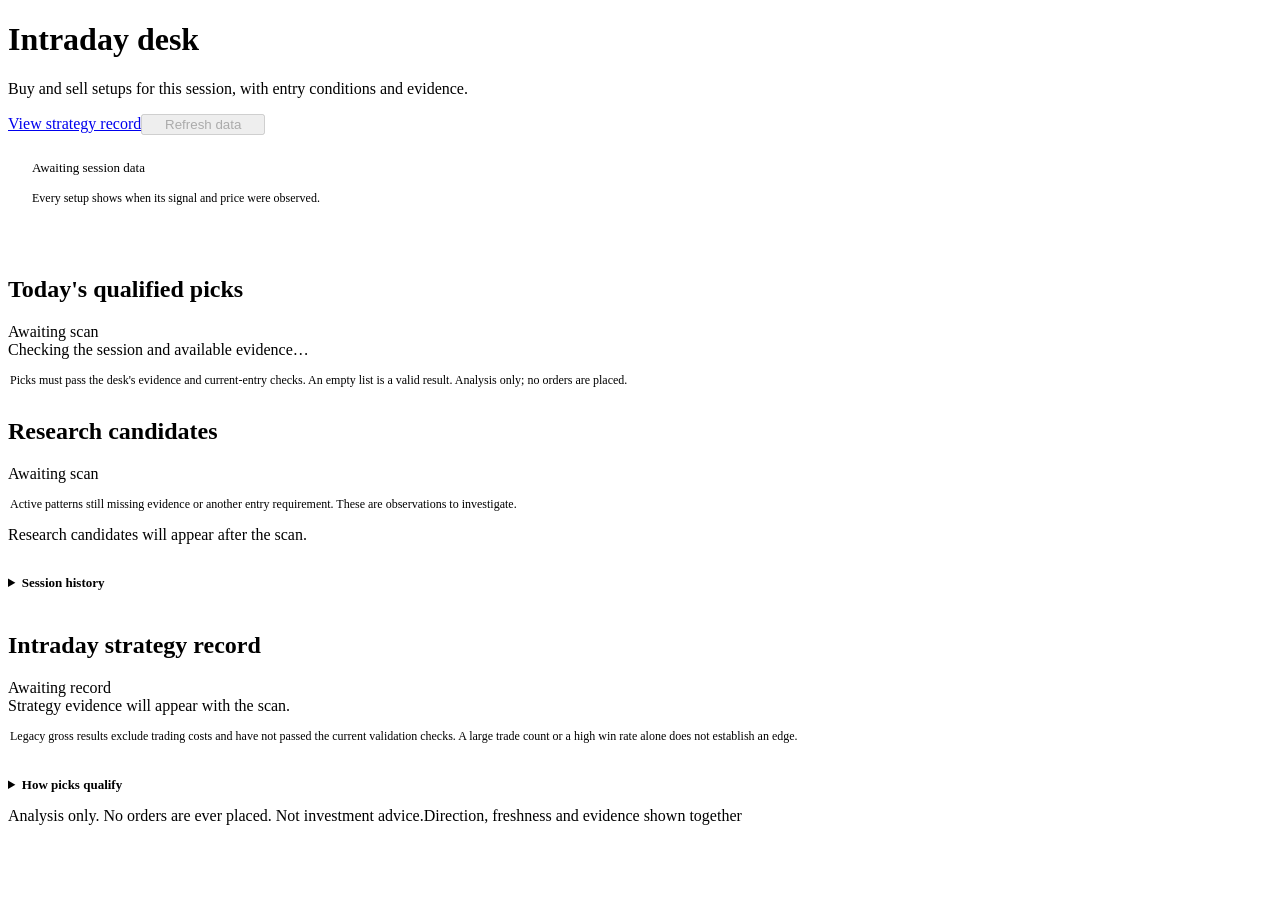
<file: intraday_page.html>
<!doctype html>
<html lang="en">
<head>
<meta charset="utf-8" />
<meta name="viewport" content="width=device-width, initial-scale=1" />
<title>Intraday desk · Dalal Desk</title>
<style>
  .desk-section{margin-top:28px;min-width:0;}
  .scoretable{width:100%;border-collapse:collapse;min-width:760px;font-size:13px;}
  .scoretable th{padding:14px 18px;text-align:left;color:var(--muted);font-size:12px;font-weight:600;background:var(--card-low);white-space:nowrap;}
  .scoretable td{padding:16px 18px;border-top:1px solid var(--border);font-variant-numeric:tabular-nums;}
  .scoretable .num{text-align:right;}.scoretable .name{font-weight:650;min-width:150px;}
  .pos{color:var(--green);font-weight:650;}.neg{color:var(--red);font-weight:650;}.flat{color:var(--muted);}
  .record-note{margin:12px 2px;color:var(--muted);font-size:12px;line-height:1.6;}
  .pick{padding:22px 24px;border-top:1px solid var(--border);overflow-wrap:anywhere;}
  .pick:first-child{border-top:0;}.picktop{display:flex;align-items:center;gap:12px;flex-wrap:wrap;}
  .picktop h3{margin:0;font-size:17px;letter-spacing:-.02em;}
  .stratchip,.direction,.statechip{font-size:12px;font-weight:650;padding:4px 9px;border-radius:6px;}
  .stratchip{background:var(--accent-soft);color:var(--accent);}
  .direction.buy{background:var(--green-soft);color:var(--green);}.direction.sell{background:var(--red-soft);color:var(--red);}
  .statechip{background:var(--card-high);color:var(--ink-2);}.statechip.research{background:var(--amber-soft);color:var(--amber);}
  .subtle{font-size:13px;color:var(--muted);margin:6px 0 0;overflow-wrap:anywhere;}
  .levels{display:grid;grid-template-columns:repeat(6,minmax(0,1fr));gap:16px;margin:18px 0 0;padding:16px 0;border-top:1px solid var(--border);border-bottom:1px solid var(--border);}
  .levels dt{font-size:12px;color:var(--muted);}.levels dd{margin:5px 0 0;font-size:14px;font-weight:650;font-variant-numeric:tabular-nums;}
  .levels .stop{color:var(--red);}.levels .tgt{color:var(--green);}
  .why{font-size:14px;line-height:1.65;margin:14px 0 0;color:var(--ink-2);}
  .rec{font-size:12px;line-height:1.65;color:var(--muted);margin-top:12px;}
  .pick-reasons{font-size:12px;line-height:1.65;color:var(--amber);padding-left:18px;margin:10px 0 0;}
  .scan-state{min-height:30px;display:flex;align-items:center;gap:9px;color:var(--ink-2);font-size:13px;}
  .scan-state .spinner[hidden]{display:none;}.coverage{display:flex;flex-wrap:wrap;gap:8px 22px;margin:16px 0 0;}
  .coverage div{display:flex;gap:6px;font-size:12px;}.coverage dt{color:var(--muted);}.coverage dd{margin:0;font-weight:650;font-variant-numeric:tabular-nums;}
  .scan-context{padding:18px 24px;}.scan-context p{margin:6px 0 0;font-size:12px;color:var(--muted);line-height:1.6;}
  .list-more{margin-top:12px;}.method{margin-top:18px;color:var(--ink-2);font-size:13px;line-height:1.7;}
  .method summary{font-weight:600;color:var(--ink);cursor:pointer;padding:10px 0;}
  .method summary:hover{color:var(--accent);}.method summary:active{color:var(--ink-2);}
  .method p{max-width:90ch;margin:8px 0;}.method .card{margin-top:12px;}
  #refresh{min-width:124px;}#load-error{margin-top:12px;}
  @media(max-width:700px){.levels{grid-template-columns:repeat(3,minmax(0,1fr));}.pick,.scan-context{padding:18px;}}
  @media(max-width:380px){.levels{grid-template-columns:repeat(2,minmax(0,1fr));}}
</style>
<!-- shared:styles -->
<!-- shared:head -->
</head>
<body>
<!-- shared:shell -->
<main class="wrap" id="main-content">
  <header class="page-header">
    <div><h1 class="page-title">Intraday desk</h1><p class="page-description">Buy and sell setups for this session, with entry conditions and evidence.</p></div>
    <div class="page-actions"><a class="btn ghost" href="#strategy-record">View strategy record</a><button class="btn primary" id="refresh" type="button" disabled>Refresh data</button></div>
  </header>
  <div class="card scan-context">
    <div class="scan-state" role="status" aria-live="polite"><span class="spinner" id="scan-spinner" aria-hidden="true" hidden></span><span id="scan-status">Awaiting session data</span></div>
    <p id="scan-time">Every setup shows when its signal and price were observed.</p>
    <dl class="coverage" id="coverage" aria-label="Stock coverage"></dl>
    <p id="coverage-note"></p>
  </div>
  <div class="banner" id="load-error" role="status" aria-live="polite" hidden><span id="error-message"></span><button class="btn ghost" id="retry" type="button" disabled>Retry loading</button></div>
  <section class="desk-section" aria-labelledby="setups-title">
    <div class="sechead"><h2 id="setups-title">Today's qualified picks</h2><span class="note" id="picknote" role="status">Awaiting scan</span></div>
    <div class="card data-card" id="picks"><div class="empty">Checking the session and available evidence…</div></div>
    <p class="record-note">Picks must pass the desk's evidence and current-entry checks. An empty list is a valid result. Analysis only; no orders are placed.</p>
  </section>
  <section class="desk-section" aria-labelledby="candidates-title">
    <div class="sechead"><h2 id="candidates-title">Research candidates</h2><span class="note" id="candidatenote">Awaiting scan</span></div>
    <p class="record-note">Active patterns still missing evidence or another entry requirement. These are observations to investigate.</p>
    <div class="card data-card" id="candidates"><div class="empty">Research candidates will appear after the scan.</div></div>
    <button class="btn ghost list-more" id="candidate-more" type="button" aria-controls="candidates" hidden disabled>Load more candidates</button>
  </section>
  <details class="method" id="history-details">
    <summary>Session history <span id="historynote"></span></summary>
    <p>Expired, completed, missed, conflicting, restricted or stale setups remain here for context.</p>
    <div class="card data-card" id="history"><div class="empty">No earlier setups in this snapshot.</div></div>
    <button class="btn ghost list-more" id="history-more" type="button" aria-controls="history" hidden disabled>Load more history</button>
  </details>
  <section class="desk-section" id="strategy-record" aria-labelledby="intraday-record-title">
    <div class="sechead"><h2 id="intraday-record-title">Intraday strategy record</h2><span class="note" id="recnote">Awaiting record</span></div>
    <div class="card data-card" id="scoreboard"><div class="empty">Strategy evidence will appear with the scan.</div></div>
    <p class="record-note">Legacy gross results exclude trading costs and have not passed the current validation checks. A large trade count or a high win rate alone does not establish an edge.</p>
  </section>
  <details class="method" id="swing-details" hidden>
    <summary>Swing strategy record <span id="swingnote"></span></summary>
    <div class="card data-card" id="swingboard"></div>
    <p>Positional results cover a different holding period and do not qualify today's intraday picks.</p>
  </details>
  <details class="method">
    <summary>How picks qualify</summary>
    <p>The engine checks the direction, entry window, observed price, stop, target and remaining reward for each setup. Signal time refers to the bar that formed the pattern; confirmation time is when that completed bar became available.</p>
    <p>Strategy evidence is assessed after modeled costs, with separate validation of unseen sessions. Research-only and legacy records remain visible with their limitations. Evidence can support a strategy; it cannot guarantee today's outcome.</p>
    <p>Expectancy is the average result per unit of risk. Read it with the cost basis, profit factor, sample window and validation status. Scanned stock counts describe coverage; they are not a count of independent trading days.</p>
  </details>
  <footer><span>Analysis only. No orders are ever placed. Not investment advice.</span><span>Direction, freshness and evidence shown together</span></footer>
</main>
<!-- shared:js -->
<script>
(function () {
  "use strict";
  var currentBook = null, inFlight = false, disconnected = false, pollTimer = null, expiryTimer = null;
  var candidateLimit = 12, historyLimit = 12;
  function finite(value) { return typeof value === "number" && isFinite(value); }
  function num(value, digits) { return finite(value) ? value.toFixed(digits === undefined ? 2 : digits) : "—"; }
  function metric(value, suffix, digits) { return finite(value) ? num(value, digits) + suffix : "—"; }
  function rvalue(value) { return finite(value) ? (value >= 0 ? "+" : "") + num(value, 3) + "R" : "—"; }
  function count(value) { return finite(value) ? value.toLocaleString("en-IN") : "—"; }
  function label(value) { return String(value || "unverified").replace(/_/g, " "); }
  function stamp(value) {
    if (!value) { return "—"; }
    var date = new Date(value);
    if (!isFinite(date.getTime())) { return String(value); }
    return new Intl.DateTimeFormat("en-IN", { day: "numeric", month: "short", year: "numeric", hour: "2-digit", minute: "2-digit", hour12: false, timeZone: "Asia/Kolkata" }).format(date) + " IST";
  }
  function expired(pick) { var end = Date.parse(pick.expires_at); return isFinite(end) && end <= Date.now(); }
  function ready(pick) {
    return pick.state === "entry_ready" && pick.validation && pick.validation.qualified === true &&
      ["long", "short"].includes(pick.direction) && isFinite(Date.parse(pick.expires_at)) && !expired(pick);
  }
  function updateHTML(id, html) { if (el(id).innerHTML !== html) { el(id).innerHTML = html; } }
  function empty(title, detail) { return '<div class="empty"><strong>' + esc(title) + '</strong>' + (detail ? '<p>' + esc(detail) + '</p>' : '') + '</div>'; }
  function clearTimers() { clearTimeout(pollTimer); clearTimeout(expiryTimer); pollTimer = expiryTimer = null; }
  function planTimers() {
    clearTimers();
    if (document.hidden || disconnected || !currentBook) { return; }
    if (currentBook.status === "running") { pollTimer = setTimeout(function () { load(false); }, 3000); }
    var dates = (currentBook.picks || []).concat(currentBook.candidates || []).map(function (p) { return Date.parse(p.expires_at); }).filter(function (d) { return isFinite(d) && d > Date.now(); });
    if (dates.length) { expiryTimer = setTimeout(function () { renderLists(); planTimers(); }, Math.min(2147483647, Math.max(1, Math.min.apply(null, dates) - Date.now() + 20))); }
  }
  function busy(value) {
    var running = !!(currentBook && currentBook.status === "running" && !disconnected);
    el("refresh").disabled = value || running;
    el("refresh").setAttribute("aria-busy", String(value || running));
    el("retry").disabled = value;
    el("scan-spinner").hidden = !(value || running);
  }
  function showError(message) {
    disconnected = true;
    el("load-error").hidden = false; el("load-error").classList.add("show", "err");
    text(el("error-message"), message + (currentBook ? " Last received research remains visible; refresh before considering an entry." : " Retry loading to check the session."));
    text(el("scan-status"), "Session update unavailable");
    if (!currentBook) { updateHTML("picks", empty("Session data unavailable", "Retry loading to check for current setups.")); text(el("picknote"), "No snapshot available"); }
    renderLists();
  }
  function load(refresh) {
    if (inFlight || document.hidden) { return Promise.resolve(); }
    clearTimers(); inFlight = true; busy(true);
    text(el("scan-status"), refresh ? "Starting a new scan…" : "Checking session data…");
    return deskRequest(refresh ? "/intraday?refresh=1" : "/intraday").then(function (book) {
      if (!book || typeof book !== "object" || !["idle", "running", "done", "error"].includes(book.status)) { throw new Error("The server returned an incomplete session response."); }
      if (book.status === "error") {
        if (!currentBook) { currentBook = book; render(book); }
        showError(book.error || "The scan could not finish."); return;
      }
      disconnected = false; el("load-error").hidden = true; currentBook = book;
      render(book);
    }).catch(function (error) {
      showError(error.message === "Failed to fetch" ? "The connection could not be reached." : "Research could not be updated. " + error.message);
    }).finally(function () { inFlight = false; busy(false); planTimers(); });
  }
  function render(book) {
    var progress = book.progress || {}, done = finite(progress.completed) ? progress.completed : progress.done;
    var progressText = typeof book.progress === "string" ? " · " + book.progress : finite(done) && finite(progress.total) ? " · " + count(done) + " of " + count(progress.total) + " checked" : "";
    text(el("scan-status"), book.status === "running" ? "Scanning eligible stocks" + progressText : book.status === "idle" ? "Awaiting a session scan" : book.tradeable === false ? "No live session · " + label(book.phase || "market closed") : "Scan complete · " + label(book.phase || "session open"));
    text(el("scan-time"), book.generated ? "Snapshot: " + stamp(book.generated) : "A dated snapshot will appear when the scan completes.");
    var c = book.coverage || {};
    updateHTML("coverage", [["Listed", c.listed], ["Eligible", c.eligible], ["Usable sessions", c.usable_sessions], ["Missing sessions", c.missing_sessions], ["Invalid sessions", c.invalid_sessions], ["Stale sessions", c.stale_sessions]].map(function (item) { return '<div><dt>' + esc(item[0]) + '</dt><dd>' + count(item[1]) + '</dd></div>'; }).join(""));
    text(el("coverage-note"), book.note || "Coverage excludes stocks without suitable session data or trading eligibility.");
    renderLists();
    var records = book.strategies || {};
    text(el("recnote"), Object.keys(records).length ? (finite(book.record_sessions) ? count(book.record_sessions) + " stock-sessions · " : "") + (book.record_window || "Window unavailable") : "No record available");
    updateHTML("scoreboard", Object.keys(records).length ? buildTable(records, "Intraday strategy evidence") : empty("No measured intraday record", "Patterns remain research-only until their evidence has been assessed."));
    var swing = book.swing || {}, swingRecords = swing.strategies || {};
    el("swing-details").hidden = !Object.keys(swingRecords).length;
    if (!el("swing-details").hidden) { text(el("swingnote"), swing.window || ""); updateHTML("swingboard", buildTable(swingRecords, "Swing strategy evidence")); }
  }
  function buildTable(records, title) {
    var rows = Object.keys(records).sort().map(function (name) {
      var row = records[name] || {}, net = row.is_net === true;
      var basis = net ? "After modeled costs" : "Legacy gross · unverified";
      var status = net ? label(row.validation_status || "research_only") : "Current validation not passed";
      var expectancy = row.expectancy_r, tone = !net ? "flat" : expectancy > 0 ? "pos" : expectancy < 0 ? "neg" : "flat";
      return '<tr><th scope="row" class="name">' + esc(name) + '</th><td>' + esc(basis) + '<div class="subtle">' + esc(status) + '</div></td><td class="num">' + count(row.trades) + '</td><td class="num">' + metric(row.win_rate_pct, "%", 1) + '</td><td class="num ' + tone + '">' + rvalue(expectancy) + '</td><td class="num">' + num(row.profit_factor) + '</td></tr>';
    }).join("");
    return '<div class="table-wrap" tabindex="0" role="region" aria-label="' + esc(title) + '"><table class="scoretable"><thead><tr><th scope="col">Strategy</th><th scope="col">Evidence basis</th><th scope="col" class="num">Trades</th><th scope="col" class="num">Win rate</th><th scope="col" class="num">Expectancy</th><th scope="col" class="num">Profit factor</th></tr></thead><tbody>' + rows + '</tbody></table></div>';
  }
  function renderLists() {
    if (!currentBook) { return; }
    var book = currentBook, original = book.picks || [], live = !disconnected && book.status === "done" && book.tradeable === true;
    var picks = live ? original.filter(ready) : [];
    var expiredRows = original.concat(book.candidates || []).filter(expired).map(function (p) { return Object.assign({}, p, { state: "expired" }); });
    var candidates = (book.candidates || []).filter(function (p) { return !expired(p); });
    candidates = candidates.concat(original.filter(function (p) { return !expired(p) && (!live || !ready(p)); }));
    var history = expiredRows.concat(book.history || []);
    var headline = book.status === "running" ? "Scanning the stock universe" : disconnected ? "Qualified picks unavailable" : book.tradeable === false ? "Waiting for a live session" : "No qualified trade right now";
    var detail = book.status === "running" ? "Checking eligible stocks and entry conditions. This page updates as the scan runs." : disconnected ? "The last snapshot is retained below as research. Retry loading before considering an entry." : book.tradeable === false ? "Current entries appear only during a live session with usable data." : "No setup currently passes both the evidence and entry checks. Review research candidates or refresh after new completed bars arrive.";
    text(el("picknote"), picks.length ? count(picks.length) + " entry-ready pick" + (picks.length === 1 ? "" : "s") : book.status === "running" ? "Scan in progress" : "No qualified picks");
    updateHTML("picks", picks.length ? picks.map(function (p) { return pickCard(p, "ready"); }).join("") : empty(headline, detail));
    text(el("candidatenote"), count(Math.min(candidateLimit, candidates.length)) + " of " + count(candidates.length) + " candidates");
    updateHTML("candidates", candidates.length ? candidates.slice(0, candidateLimit).map(function (p) { return pickCard(p, disconnected || book.status === "running" ? "snapshot" : "research"); }).join("") : empty("No active research candidates", "Candidates appear when a current pattern is found but has not qualified for an entry."));
    el("candidate-more").hidden = candidates.length <= candidateLimit;
    el("candidate-more").disabled = false;
    text(el("historynote"), "· " + count(history.length) + " setups");
    updateHTML("history", history.length ? history.slice(0, historyLimit).map(function (p) { return pickCard(p, "history"); }).join("") : empty("No earlier setups in this snapshot", "Completed and expired patterns will appear here when available."));
    el("history-more").hidden = history.length <= historyLimit;
    el("history-more").disabled = false;
  }
  function pickCard(pick, kind) {
    var direction = pick.direction === "short" ? "SELL" : pick.direction === "long" ? "BUY" : "Direction unavailable";
    var tone = pick.direction === "short" ? "sell" : pick.direction === "long" ? "buy" : "";
    var state = kind === "ready" ? "Entry ready" : kind === "snapshot" ? "Previous snapshot" : kind === "research" ? "Research only" : label(pick.state || "historical");
    function cell(name, value, cls) { return '<div><dt>' + esc(name) + '</dt><dd class="' + (cls || '') + '">' + value + '</dd></div>'; }
    var levels = cell("Current entry", deskMoney(pick.current_entry)) + cell("Observed price", deskMoney(pick.last)) + cell("Stop", deskMoney(pick.stop), "stop") + cell("Target", deskMoney(pick.target), "tgt") + cell("Current reward:risk", metric(pick.current_reward_risk, ":1")) + cell("RVOL", metric(pick.rvol, "x"));
    var validation = pick.validation || {}, record = pick.record || {}, reasons = (pick.reasons || []).concat(validation.reasons || []).filter(function (x, i, all) { return typeof x === "string" && all.indexOf(x) === i; });
    var evidence = validation.qualified === true ? "Strategy evidence passed the desk's current checks." : "Evidence: " + label(validation.status || "unverified") + ".";
    if (record.trades) { evidence += " " + count(record.trades) + " trades · " + (record.is_net === true ? "after modeled costs" : "legacy gross, unverified") + " · expectancy " + rvalue(record.expectancy_r) + "."; }
    return '<article class="pick" tabindex="-1"><div class="picktop"><span class="direction ' + tone + '">' + direction + '</span><h3>' + esc(pick.symbol || pick.ticker || "Unknown symbol") + '</h3><span class="stratchip">' + esc(pick.strategy || "Unnamed pattern") + '</span><span class="statechip ' + (kind === "research" ? "research" : "") + '">' + esc(state) + '</span></div><p class="subtle">' + esc(pick.name || "") + (pick.sector ? ' · ' + esc(pick.sector) : '') + '</p><dl class="levels">' + levels + '</dl><p class="subtle">Signal entry: ' + deskMoney(pick.entry) + ' · Signal: ' + esc(stamp(pick.signal_at)) + ' · Confirmed: ' + esc(stamp(pick.confirmed_at)) + '</p><p class="subtle">Price as of: ' + esc(stamp(pick.as_of)) + ' · Entry expires: ' + esc(stamp(pick.expires_at)) + '</p><p class="why">' + esc(pick.why || "No additional pattern explanation is available.") + '</p><div class="rec">' + esc(evidence) + '</div>' + (reasons.length ? '<ul class="pick-reasons">' + reasons.map(function (r) { return '<li>' + esc(r) + '</li>'; }).join("") + '</ul>' : '') + '</article>';
  }
  el("refresh").addEventListener("click", function () { if (disconnected || !(currentBook && currentBook.status === "running")) { load(true); } });
  el("retry").addEventListener("click", function () { load(true); });
  function more(kind) {
    var before = kind === "candidates" ? candidateLimit : historyLimit;
    if (kind === "candidates") { candidateLimit += 12; } else { historyLimit += 12; }
    renderLists();
    var rows = el(kind).querySelectorAll("article"); if (rows[before]) { rows[before].focus(); }
  }
  el("candidate-more").addEventListener("click", function () { more("candidates"); });
  el("history-more").addEventListener("click", function () { more("history"); });
  document.addEventListener("visibilitychange", function () { clearTimers(); if (!document.hidden) { renderLists(); load(false); } });
  window.addEventListener("online", function () { load(false); });
  window.addEventListener("pagehide", clearTimers);
  deskRequest("/config").then(function (cfg) { text(el("brand"), cfg.brand || "Dalal Desk"); document.title = (cfg.brand || "Dalal Desk") + " · Intraday desk"; }).catch(function () {});
  load(false);
})();
</script>
</body>
</html>
</file>
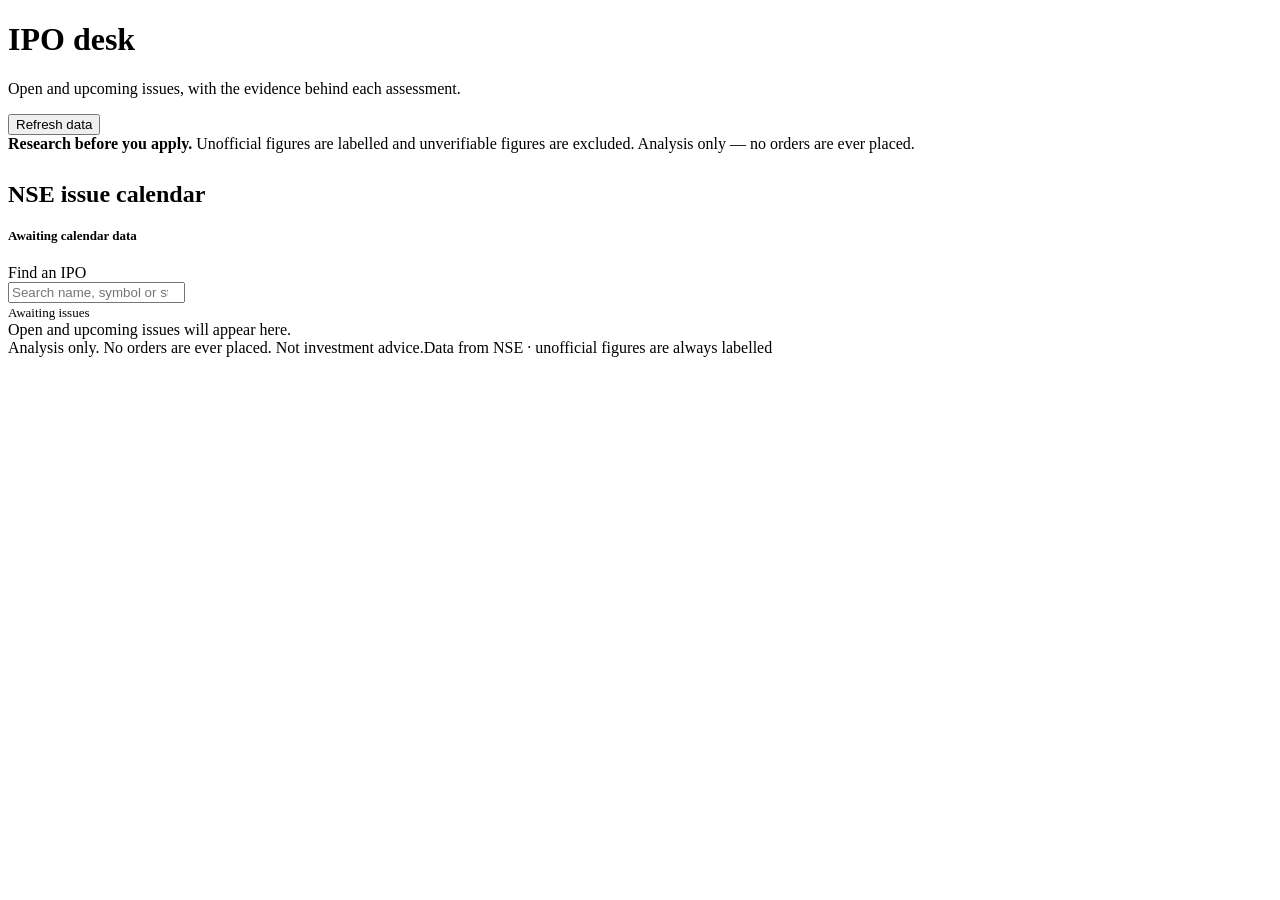
<file: ipo_page.html>
<!doctype html>
<html lang="en">
<head>
<meta charset="utf-8" />
<meta name="viewport" content="width=device-width, initial-scale=1" />
<title>IPO desk · Dalal Desk</title>
<style>
  .ipo-section{margin-top:28px;}
  .calendar-meta{display:flex;align-items:center;justify-content:space-between;gap:14px;flex-wrap:wrap;margin:20px 0;color:var(--muted);font-size:13px;}
  .calendar-summary{color:var(--ink);font-weight:600;}
  .ipo{padding:24px;border-top:1px solid var(--border);}
  .ipo:first-child{border-top:0;}
  .ipotop{display:flex;align-items:center;gap:12px;flex-wrap:wrap;}
  .ipotop h3{margin:0;font-size:17px;letter-spacing:-.02em;overflow-wrap:anywhere;}
  .band{margin-left:auto;text-align:right;white-space:nowrap;}
  .band span{display:block;color:var(--muted);font-size:11px;}
  .band strong{font-size:16px;font-weight:650;font-variant-numeric:tabular-nums;}
  .subtle{font-size:13px;color:var(--muted);margin:6px 0 0;overflow-wrap:anywhere;}
  .conf{font-size:12px;color:var(--muted);font-variant-numeric:tabular-nums;}
  .conf b{color:var(--ink);font-size:14px;}
  .wchip{font-size:11px;font-weight:600;padding:4px 8px;border-radius:5px;background:var(--unavailable-soft);color:var(--muted);}
  .wchip.open{background:var(--accent-soft);color:var(--accent);}
  .ipometa{display:grid;grid-template-columns:repeat(3,minmax(0,1fr));gap:20px 24px;margin:20px 0 0;padding:18px 0;border-top:1px solid var(--border);border-bottom:1px solid var(--border);}
  .ipometa dt{font-size:12px;color:var(--muted);}
  .ipometa dd{font-size:14px;font-weight:650;margin:4px 0 0;font-variant-numeric:tabular-nums;overflow-wrap:anywhere;}
  .ipometa .dim{color:var(--muted);}
  .ipowhy{font-size:14px;line-height:1.65;color:var(--ink-2);margin:16px 0 0;}
  .ipoflags{display:flex;gap:8px;flex-wrap:wrap;margin-top:12px;}
  .ipoflag{display:inline-block;font-size:12px;font-weight:500;padding:5px 9px;border-radius:6px;color:var(--amber);background:var(--amber-soft);}
  .ipoflag.unofficial{color:var(--muted);background:var(--unavailable-soft);}
  .ipoflag.ok{color:var(--green);background:var(--green-soft);}
  .source-notes{margin-top:10px;color:var(--muted);font-size:12px;line-height:1.7;}
  .source-notes summary{font-weight:600;cursor:pointer;padding:8px 0;}
  .source-notes p{margin:4px 0 0;max-width:90ch;}
  #iponote{font-size:13px;color:var(--muted);}
  @media(max-width:700px){.ipo{padding:18px;}.ipometa{grid-template-columns:repeat(2,minmax(0,1fr));gap:18px;}.band{margin-left:0;text-align:left;}.calendar-meta{align-items:flex-start;}}
</style>
<!-- shared:styles -->
<!-- shared:head -->
</head>
<body>
<!-- shared:shell -->
<main class="wrap" id="main-content">
  <header class="page-header">
    <div>
      <h1 class="page-title">IPO desk</h1>
      <p class="page-description">Open and upcoming issues, with the evidence behind each assessment.</p>
    </div>
    <div class="page-actions"><button class="btn primary" id="refresh" type="button">Refresh data</button></div>
  </header>
  <div class="banner show warn"><strong>Research before you apply.</strong> Unofficial figures are labelled and unverifiable figures are excluded. Analysis only — no orders are ever placed.</div>
  <div class="banner" id="load-error" role="status" aria-live="polite"></div>
  <section class="ipo-section" aria-labelledby="calendar-title">
    <div class="sechead"><h2 id="calendar-title">NSE issue calendar</h2></div>
    <div class="calendar-meta"><span class="calendar-summary" id="calendar-summary">Awaiting calendar data</span><span id="calendar-updated"></span></div>
    <div class="list-tools">
      <div class="search-field"><label for="ipo-search">Find an IPO</label><div class="search-control"><input type="search" id="ipo-search" placeholder="Search name, symbol or status" autocomplete="off" aria-controls="ipofeed" /><button class="btn ghost" id="ipo-clear" type="button" aria-label="Clear IPO search" hidden>Clear</button></div></div>
      <span id="iponote" role="status" aria-live="polite">Awaiting issues</span>
    </div>
    <div class="card data-card" id="ipofeed"><div class="empty">Open and upcoming issues will appear here.</div></div>
  </section>
  <footer><span>Analysis only. No orders are ever placed. Not investment advice.</span><span>Data from NSE · unofficial figures are always labelled</span></footer>
</main>
<!-- shared:js -->
<script>
(function () {
  "use strict";
  var currentBook = null;
  function number(value, digits) { return typeof value === "number" && isFinite(value) ? value.toFixed(digits === undefined ? 2 : digits) : "—"; }
  function present(value) { return value !== null && value !== undefined; }
  function pct(value) { return typeof value === "number" && isFinite(value) ? (value >= 0 ? "+" : "") + value.toFixed(2) + "%" : "—"; }
  function cr(value) { return present(value) && isFinite(Number(value)) ? deskMoney(Number(value)) + " Cr" : "—"; }
  deskRequest("/config").then(function (cfg) { text(el("brand"), cfg.brand || "Dalal Desk"); document.title = (cfg.brand || "Dalal Desk") + " · IPO desk"; }).catch(function () {});
  var query = deskSearch("ipo-search", "ipo-clear", function (value) { query = value; if (currentBook) { renderRows(currentBook); } });
  function load() {
    var button = el("refresh"); button.disabled = true; button.setAttribute("aria-busy", "true");
    return deskLoad("/ipos", renderIpos, el("load-error")).finally(function () { button.disabled = false; button.removeAttribute("aria-busy"); });
  }
  el("refresh").addEventListener("click", load);
  load();
  function renderIpos(book) {
    currentBook = book;
    var rows = book && book.ipos ? book.ipos : [];
    if (!book || !book.generated) {
      text(el("calendar-summary"), "Calendar not available");
      text(el("calendar-updated"), "");
      text(el("iponote"), "No data");
      el("ipofeed").innerHTML = '<div class="empty"><strong>No IPO data available</strong><p>Refresh after the exchange calendar has updated.</p></div>';
      return;
    }
    var applies = rows.filter(function (row) { return row.verdict && row.verdict.verdict === "APPLY"; }).length;
    var open = typeof book.open === "number" ? book.open : rows.filter(function (row) { return row.window === "open"; }).length;
    text(el("calendar-summary"), rows.length ? rows.length + " issues · " + open + " open · " + applies + " rated apply" : "No open or upcoming issues");
    text(el("calendar-updated"), "Updated " + book.generated);
    renderRows(book);
  }
  function renderRows(book) {
    if (!book || !book.generated) { return; }
    var all = book.ipos || [];
    if (!all.length) {
      text(el("iponote"), "0 issues");
      el("ipofeed").innerHTML = '<div class="empty"><strong>The calendar is clear</strong><p>The NSE calendar currently lists no open or upcoming IPOs.</p></div>';
      return;
    }
    var normalized = (query || "").trim().toLocaleLowerCase("en-IN");
    var rows = all.filter(function (row) { return !normalized || [row.symbol, row.name, row.window, row.verdict && row.verdict.verdict].join(" ").toLocaleLowerCase("en-IN").indexOf(normalized) !== -1; });
    text(el("iponote"), normalized ? rows.length + " of " + all.length + " issues" : all.length + " issue" + (all.length === 1 ? "" : "s"));
    if (!rows.length) {
      el("ipofeed").innerHTML = '<div class="empty"><strong>No matching IPO</strong><p>Try another name, symbol or status, or clear your search to see the full calendar.</p></div>';
      return;
    }
    el("ipofeed").innerHTML = rows.map(function (row) {
      var verdict = row.verdict || { verdict: "UNKNOWN", rationale: "No assessment is available yet." }, financials = row.financials || {}, gmp = row.gmp || {};
      var subscription = row.subscription ? row.subscription.total : null;
      function cell(label, value, dim) { return '<div><dt>' + esc(label) + '</dt><dd class="' + (dim ? 'dim' : '') + '">' + value + '</dd></div>'; }
      var meta = cell("Subscription", present(subscription) ? number(subscription) + "x" : "—", !present(subscription)) +
        cell("Issue size", cr(row.issue && row.issue.value_cr), !(row.issue && present(row.issue.value_cr))) +
        cell("Closes", esc(row.closes || "—") + (present(row.days_to_close) && row.window === "open" ? ' <span class="subtle">T-' + esc(row.days_to_close) + '</span>' : ''), !row.closes) +
        cell("P/E post issue", present(financials.pe_post_issue) ? esc(financials.pe_post_issue) + "x" : "—", !present(financials.pe_post_issue)) +
        cell("Peer P/E", present(financials.peer_pe) ? esc(financials.peer_pe) + "x" : "—", !present(financials.peer_pe)) +
        cell("Profit", cr(financials.profit_cr), !present(financials.profit_cr));
      var flags = (verdict.blockers || []).map(function (blocker) { return '<span class="ipoflag">' + esc(blocker) + '</span>'; }).join("");
      if (financials.auto_read) { flags += '<span class="ipoflag ok">Read from the offer document</span>'; }
      if (financials.unverified_dropped && financials.unverified_dropped.length) { flags += '<span class="ipoflag">' + financials.unverified_dropped.length + ' figure(s) dropped as unverifiable</span>'; }
      if (present(gmp.premium_pct)) { flags += '<span class="ipoflag unofficial">GMP ' + pct(gmp.premium_pct) + ' · unofficial</span>'; }
      var sources = "";
      if (financials.pe_basis) { sources += '<p><strong>P/E basis:</strong> ' + esc(financials.pe_basis) + '</p>'; }
      if (gmp.trust && present(gmp.premium_pct)) { sources += '<p><strong>GMP source note:</strong> ' + esc(gmp.trust) + '</p>'; }
      var badge = ["APPLY", "NEUTRAL", "AVOID", "UNKNOWN", "UNAVAILABLE"].indexOf(verdict.verdict) >= 0 ? verdict.verdict : "UNKNOWN";
      return '<article class="ipo"><div class="ipotop"><span class="badge ' + badge + '">' + esc(verdict.verdict) + '</span><h3>' + esc(row.symbol) + '</h3><span class="wchip ' + (row.window === "open" ? 'open' : '') + '">' + esc(row.window || "Upcoming") + '</span>' +
        (present(verdict.confidence) ? '<span class="conf">Confidence <b>' + esc(verdict.confidence) + '</b>/10</span>' : '') +
        '<div class="band"><span>Price band</span><strong>' + (row.price_band && present(row.price_band.low) && present(row.price_band.high) ? deskMoney(row.price_band.low) + ' – ' + deskMoney(row.price_band.high) : '—') + '</strong></div></div>' +
        '<p class="subtle">' + esc(row.name || "") + '</p><dl class="ipometa">' + meta + '</dl><p class="ipowhy">' + esc(verdict.rationale) + '</p>' +
        (flags ? '<div class="ipoflags">' + flags + '</div>' : '') +
        (sources ? '<details class="source-notes"><summary>Evidence and source notes</summary>' + sources + '</details>' : '') + '</article>';
    }).join("");
  }
})();
</script>
</body>
</html>
</file>
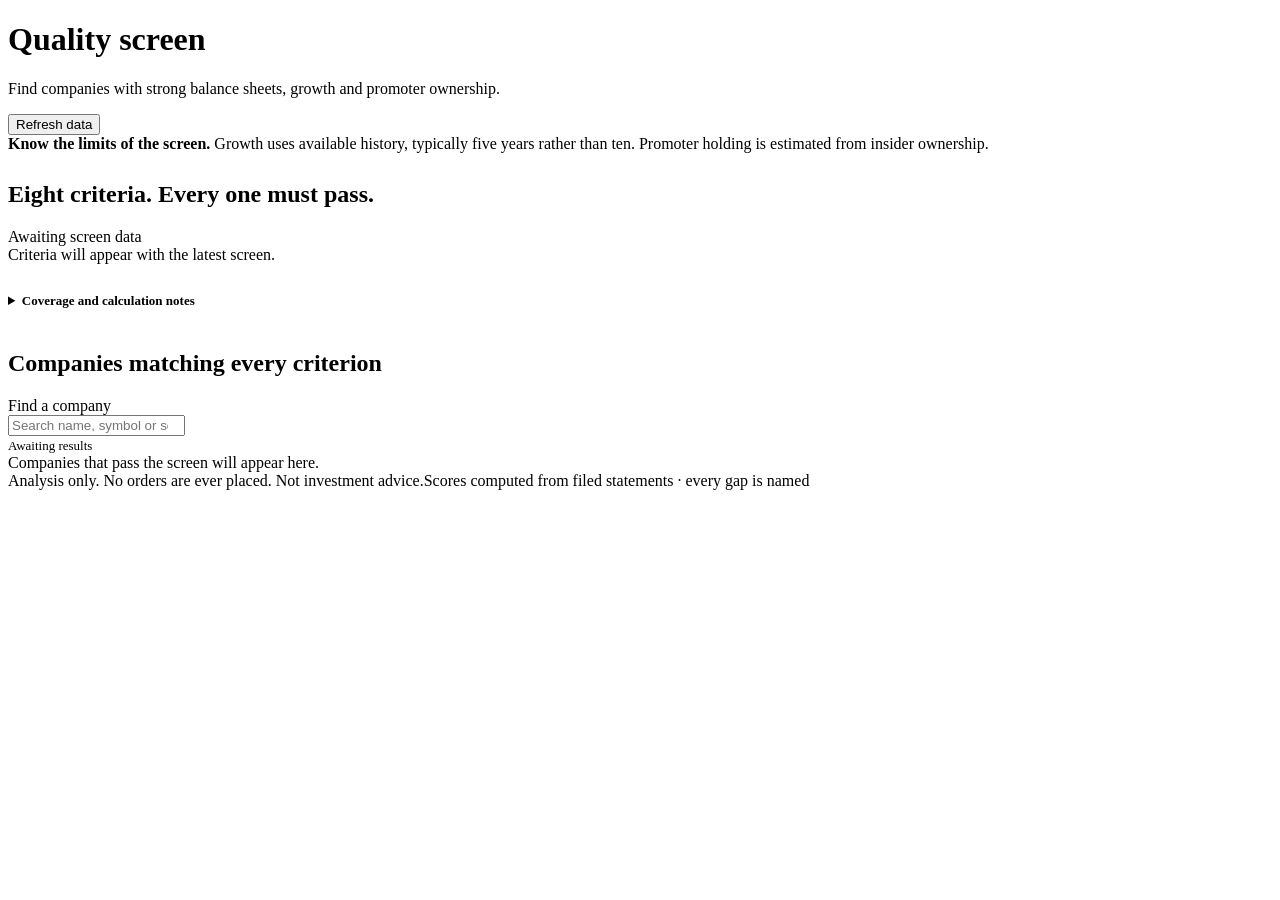
<file: quality_page.html>
<!doctype html>
<html lang="en">
<head>
<meta charset="utf-8" />
<meta name="viewport" content="width=device-width, initial-scale=1" />
<title>Quality screen · Dalal Desk</title>
<style>
  .quality-section{margin-top:28px;}
  .criteria{display:grid;grid-template-columns:repeat(4,minmax(0,1fr));}
  .crit{padding:18px 22px;border-right:1px solid var(--border);border-bottom:1px solid var(--border);}
  .crit:nth-child(4n){border-right:0;}.crit:nth-last-child(-n+4){border-bottom:0;}
  .crit dt{font-size:12px;color:var(--muted);}
  .crit dd{margin:5px 0 0;font-size:17px;font-weight:650;font-variant-numeric:tabular-nums;}
  .crit .criterion-note{display:block;font-size:11px;font-weight:400;color:var(--amber);margin-top:3px;}
  .criteria dl{margin:0;}
  .method{margin-top:16px;color:var(--ink-2);font-size:13px;line-height:1.7;}
  .method summary{font-weight:600;color:var(--ink);cursor:pointer;padding:10px 0;}
  .method ul{padding-left:20px;max-width:90ch;margin:8px 0 0;}.method li{margin-bottom:8px;}
  .co{padding:22px 24px;border-top:1px solid var(--border);}
  .co:first-child{border-top:0;}
  .cotop{display:flex;align-items:center;gap:12px;flex-wrap:wrap;}
  .cotop h3{margin:0;font-size:17px;letter-spacing:-.02em;}
  .sector{font-size:12px;font-weight:600;padding:4px 9px;border-radius:6px;background:var(--accent-soft);color:var(--accent);}
  .px{margin-left:auto;font-size:16px;font-weight:650;font-variant-numeric:tabular-nums;}
  .subtle{font-size:13px;color:var(--muted);margin:5px 0 0;overflow-wrap:anywhere;}
  .metrics{display:grid;grid-template-columns:repeat(4,minmax(0,1fr));gap:18px 24px;margin:18px 0 0;padding-top:18px;border-top:1px solid var(--border);}
  .metrics dt{font-size:12px;color:var(--muted);}
  .metrics dd{margin:4px 0 0;font-size:15px;font-weight:650;font-variant-numeric:tabular-nums;}
  .ok{color:var(--green);}
  .window{font-size:12px;color:var(--amber);margin:16px 0 0;}
  #matchnote{font-size:13px;color:var(--muted);}
  @media(max-width:700px){.criteria{grid-template-columns:repeat(2,minmax(0,1fr));}.crit{padding:16px;}.crit:nth-child(2n){border-right:0;}.crit:nth-last-child(-n+4){border-bottom:1px solid var(--border);}.crit:nth-last-child(-n+2){border-bottom:0;}.co{padding:18px;}.metrics{grid-template-columns:repeat(2,minmax(0,1fr));}.px{margin-left:0;}}
</style>
<!-- shared:styles -->
<!-- shared:head -->
</head>
<body>
<!-- shared:shell -->
<main class="wrap" id="main-content">
  <header class="page-header">
    <div>
      <h1 class="page-title">Quality screen</h1>
      <p class="page-description">Find companies with strong balance sheets, growth and promoter ownership.</p>
    </div>
    <div class="page-actions"><button class="btn primary" id="refresh" type="button">Refresh data</button></div>
  </header>
  <div class="banner show warn"><strong>Know the limits of the screen.</strong> Growth uses available history, typically five years rather than ten. Promoter holding is estimated from insider ownership.</div>
  <div class="banner" id="load-error" role="status" aria-live="polite"></div>
  <section class="quality-section" aria-labelledby="criteria-title">
    <div class="sechead"><h2 id="criteria-title">Eight criteria. Every one must pass.</h2><span class="note" id="scannote">Awaiting screen data</span></div>
    <div class="card data-card"><div class="criteria" id="criteria"><div class="empty">Criteria will appear with the latest screen.</div></div></div>
    <details class="method">
      <summary>Coverage and calculation notes</summary>
      <div id="caveats"><p>Detailed coverage notes will appear with the screen.</p></div>
    </details>
  </section>
  <section class="quality-section" aria-labelledby="matches-title">
    <div class="sechead"><h2 id="matches-title">Companies matching every criterion</h2></div>
    <div class="list-tools">
      <div class="search-field"><label for="quality-search">Find a company</label><div class="search-control"><input type="search" id="quality-search" placeholder="Search name, symbol or sector" autocomplete="off" aria-controls="matches" /><button class="btn ghost" id="quality-clear" type="button" aria-label="Clear company search" hidden>Clear</button></div></div>
      <span id="matchnote" role="status" aria-live="polite">Awaiting results</span>
    </div>
    <div class="card data-card" id="matches"><div class="empty">Companies that pass the screen will appear here.</div></div>
  </section>
  <footer><span>Analysis only. No orders are ever placed. Not investment advice.</span><span>Scores computed from filed statements · every gap is named</span></footer>
</main>
<!-- shared:js -->
<script>
(function () {
  "use strict";
  var currentBook = null;
  function num(value, digits) { return typeof value === "number" && isFinite(value) ? value.toFixed(digits === undefined ? 2 : digits) : "—"; }
  function cr(value) {
    if (typeof value !== "number" || !isFinite(value)) { return "—"; }
    return value >= 100000 ? deskMoney(value / 100000) + " L Cr" : deskMoney(Math.round(value), 0) + " Cr";
  }
  deskRequest("/config").then(function (cfg) { text(el("brand"), cfg.brand || "Dalal Desk"); document.title = (cfg.brand || "Dalal Desk") + " · Quality screen"; }).catch(function () {});
  var query = deskSearch("quality-search", "quality-clear", function (value) { query = value; if (currentBook) { renderMatches(currentBook); } });
  function load() {
    var button = el("refresh"); button.disabled = true; button.setAttribute("aria-busy", "true");
    return deskLoad("/quality", render, el("load-error")).finally(function () { button.disabled = false; button.removeAttribute("aria-busy"); });
  }
  el("refresh").addEventListener("click", load);
  load();
  var LABELS = {
    altman_z: ["Altman Z", "> "], piotroski: ["Piotroski F", "> "],
    market_cap_cr: ["Market cap", "> ", " Cr"], operating_margin: ["Operating margin", "> ", "%"],
    sales_growth: ["Sales growth", "> ", "%"], profit_growth: ["Profit growth", "> ", "%"],
    debt_to_equity: ["Debt / equity", "< "], promoter_holding: ["Promoter holding", "> ", "%"]
  };
  function render(book) {
    currentBook = book;
    var c = book.criteria || {};
    var criteria = [
      ["altman_z", c.altman_z_min], ["piotroski", c.piotroski_min],
      ["market_cap_cr", c.market_cap_cr_min], ["operating_margin", c.operating_margin_min],
      ["sales_growth", c.sales_growth_min], ["profit_growth", c.profit_growth_min],
      ["debt_to_equity", c.debt_to_equity_max], ["promoter_holding", c.promoter_holding_min]
    ];
    el("criteria").innerHTML = criteria.map(function (pair) {
      var label = LABELS[pair[0]], note = "";
      if (pair[0] === "sales_growth" || pair[0] === "profit_growth") { note = '<span class="criterion-note">Available history · requested 10y</span>'; }
      else if (pair[0] === "promoter_holding") { note = '<span class="criterion-note">Estimated ownership</span>'; }
      var value = pair[1] === undefined || pair[1] === null ? "—" : esc(label[1]) + (pair[0] === "market_cap_cr" ? deskMoney(pair[1], 0) : esc(pair[1])) + esc(label[2] || "");
      return '<dl class="crit"><dt>' + esc(label[0]) + '</dt><dd>' + value + note + '</dd></dl>';
    }).join("");
    text(el("scannote"), typeof book.examined === "number" ? book.examined.toLocaleString("en-IN") + " examined of " + (book.listed || 0).toLocaleString("en-IN") + " listed" + (book.generated ? " · " + book.generated : "") : "Screen not run yet");
    var caveats = book.caveats || [];
    el("caveats").innerHTML = caveats.length ? '<ul>' + caveats.map(function (item) { return '<li>' + esc(item) + '</li>'; }).join("") + '</ul>' : '<p>No additional calculation notes are available for this screen.</p>';
    renderMatches(book);
  }
  function renderMatches(book) {
    var all = book.matches || [];
    if (!all.length) {
      text(el("matchnote"), book.note ? "Screen not run yet" : "0 companies pass all 8 criteria");
      el("matches").innerHTML = '<div class="empty"><strong>' + (book.note ? "Screen not available yet" : "No company clears every criterion") + '</strong><p>' + esc(book.note || "This screen is deliberately strict. An empty result means no listed company passed all eight checks in this run.") + '</p></div>';
      return;
    }
    var normalized = (query || "").trim().toLocaleLowerCase("en-IN");
    var matches = all.filter(function (row) { return !normalized || [row.symbol, row.name, row.sector].join(" ").toLocaleLowerCase("en-IN").indexOf(normalized) !== -1; });
    text(el("matchnote"), normalized ? matches.length + " of " + all.length + " matches" : all.length + " companies pass all 8 criteria");
    if (!matches.length) {
      el("matches").innerHTML = '<div class="empty"><strong>No matching company</strong><p>Try another name, symbol or sector, or clear your search to see all qualifying companies.</p></div>';
      return;
    }
    el("matches").innerHTML = matches.map(function (row) {
      var checks = row.checks || {};
      function value(key) { return checks[key] && checks[key].value; }
      function cell(label, result, good) { return '<div><dt>' + esc(label) + '</dt><dd class="' + (good ? 'ok' : '') + '">' + result + '</dd></div>'; }
      var metrics = cell("Altman Z", num(value("altman_z")), true) +
        cell("Piotroski", num(value("piotroski"), 0) + "/9", true) +
        cell("Market cap", cr(value("market_cap_cr"))) +
        cell("Operating margin", num(value("operating_margin"), 1) + "%", true) +
        cell("Sales CAGR", num(value("sales_growth"), 1) + "%", true) +
        cell("Profit CAGR", num(value("profit_growth"), 1) + "%", true) +
        cell("Debt / equity", num(value("debt_to_equity")), true) +
        cell("Promoter holding", num(value("promoter_holding"), 1) + "%", true);
      return '<article class="co"><div class="cotop"><h3>' + esc(row.symbol) + '</h3>' +
        (row.sector ? '<span class="sector">' + esc(row.sector) + '</span>' : '') +
        '<span class="px">' + deskMoney(row.price) + '</span>' +
        '</div><p class="subtle">' + esc(row.name || "") + '</p><dl class="metrics">' + metrics + '</dl>' +
        '<p class="window">Growth compounded over ' + esc(row.growth_window_years || "the available") + ' years — this feed does not carry ten.</p></article>';
    }).join("");
  }
})();
</script>
</body>
</html>
</file>
